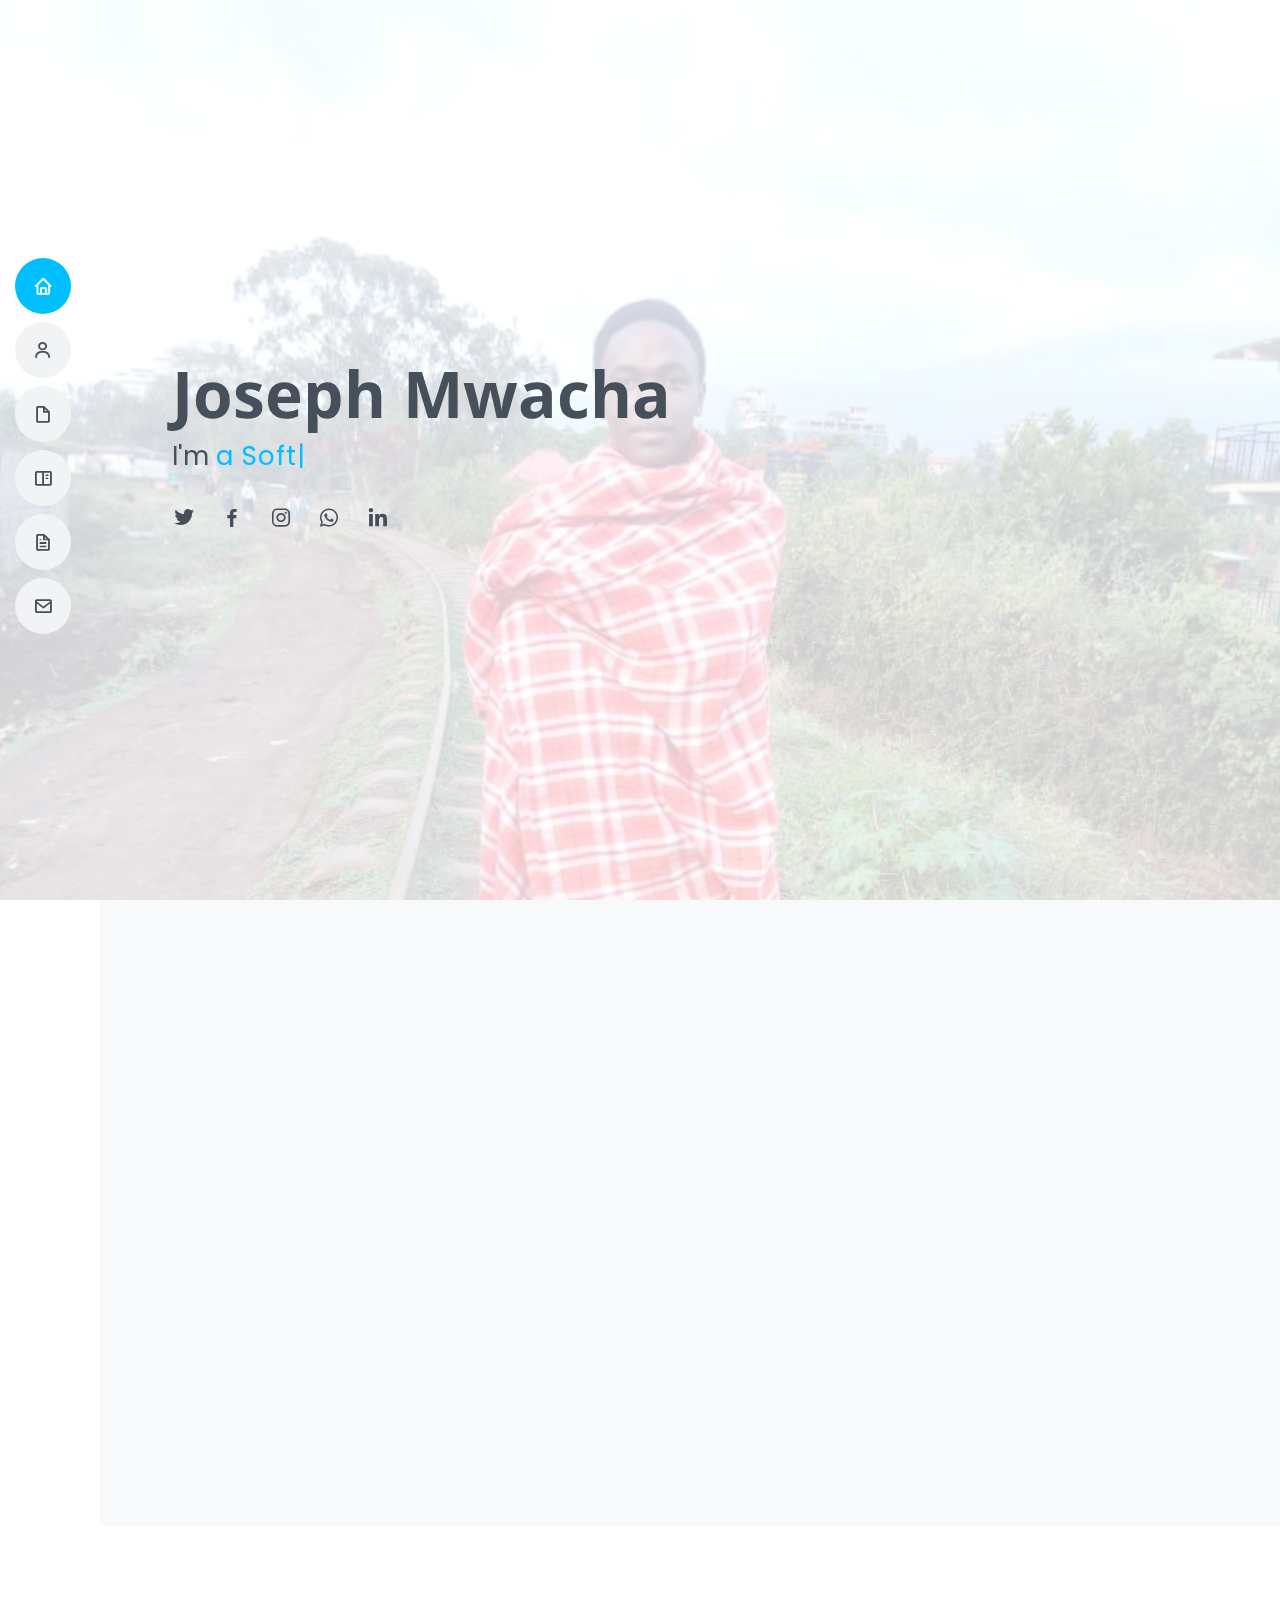
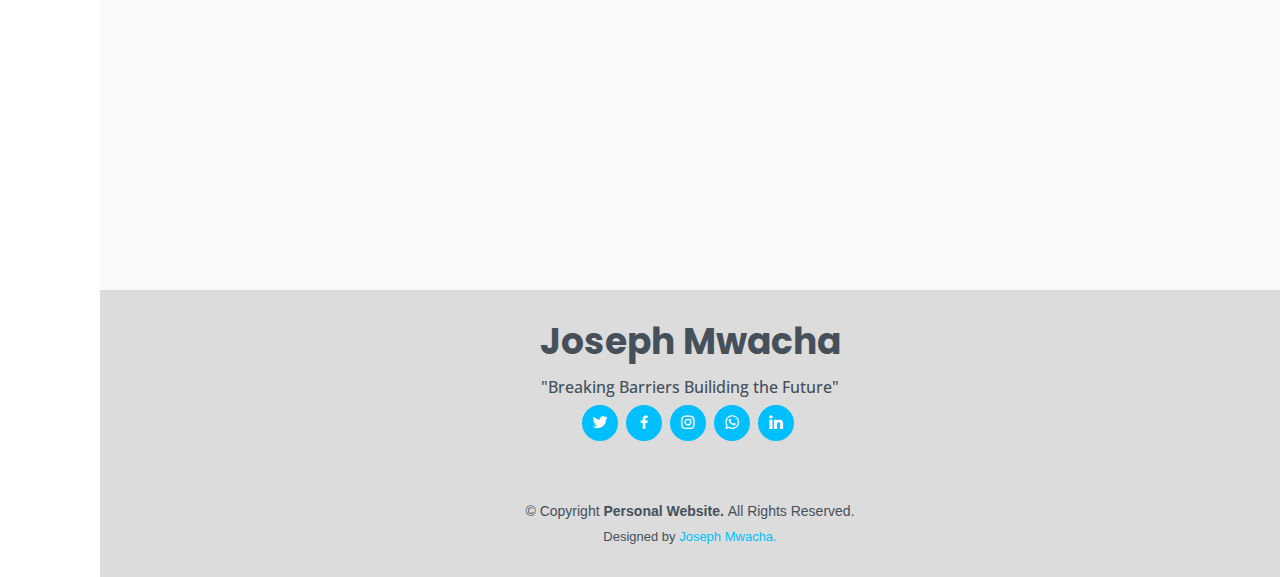
<file: index.html>
<!DOCTYPE html>
<html lang="en">

<head>
  <meta charset="utf-8">
  <meta content="width=device-width, initial-scale=1.0" name="viewport">

  <title>Homepage</title>
  <meta content="" name="description">
  <meta content="" name="keywords">

  <!-- Begin Favicons -->
  <link href="assets/img/bob.png" rel="icon">

   <!-- End Favicons -->

  <!-- Google Fonts -->
  <link href="https://fonts.googleapis.com/css?family=Open+Sans:300,300i,400,400i,600,600i,700,700i|Raleway:300,300i,400,400i,500,500i,600,600i,700,700i|Poppins:300,300i,400,400i,500,500i,600,600i,700,700i" rel="stylesheet">

  <!--Begin Vendor CSS Files -->
  <link href="assets/vendor/aos/aos.css" rel="stylesheet">
  <link href="assets/vendor/bootstrap/css/bootstrap.min.css" rel="stylesheet">
  <link href="assets/vendor/bootstrap-icons/bootstrap-icons.css" rel="stylesheet">
  <link href="assets/vendor/boxicons/css/boxicons.min.css" rel="stylesheet">
  <link href="assets/vendor/glightbox/css/glightbox.min.css" rel="stylesheet">
  <link href="assets/vendor/swiper/swiper-bundle.min.css" rel="stylesheet">
  <!--End Vendor CSS Files -->

  <!-- Linking the Main CSS File -->
  <link href="assets/css/style.css" rel="stylesheet">
  <!-- Linking the Main CSS File -->

</head>

<body>

  <!-- ======= Social navigation links ======= -->
  <i class="bi bi-list mobile-nav-toggle d-xl-none"></i>

  <!-- =======Begin Header ======= -->
  <header id="header" class="d-flex flex-column justify-content-center">

    <nav id="navbar" class="navbar nav-menu">
      <ul>
        <li><a href="#hero" class="nav-link scrollto active"><i class="bx bx-home"></i> <span>Home</span></a></li>
        <li><a href="#about" class="nav-link scrollto"><i class="bx bx-user"></i> <span>About</span></a></li>
        <li><a href="#resume" class="nav-link scrollto"><i class="bx bx-file-blank"></i> <span>Resume</span></a></li>
        <li><a href="#portfolio" class="nav-link scrollto"><i class="bx bx-book-content"></i> <span>Gallery</span></a></li>
        <li><a href="#publications" class="nav-link scrollto"><i class="bx bx-file"></i> <span>Publications</span></a></li>
        <li><a href="#contact" class="nav-link scrollto"><i class="bx bx-envelope"></i> <span>Contact</span></a></li>
      </ul>
    </nav>
    <!-- Navigation menu -->

  </header>
  <!-- End Header -->

  <!-- =======Begin Hero Section ======= -->
  <section id="hero" class="d-flex flex-column justify-content-center">
    <div class="container" data-aos="zoom-in" data-aos-delay="100">
      <h1>Joseph Mwacha</h1>
      <p>I'm <span class="typed" data-typed-items="a Software Developer, Monitoring and Evaluation (M&E) Officer, Data Analyst, Digital Transformation Specialist"></span></p>
      <div class="social-links">
        <a href="https://twitter.com/jmwacha0076" class="twitter"><i class="bx bxl-twitter"></i></a>
        <a href="https://www.facebook.com/profile.php?id=100008581265698" class="facebook"><i class="bx bxl-facebook"></i></a>
        <a href="https://www.instagram.com/jmwacha0076/" class="instagram"><i class="bx bxl-instagram"></i></a>
        <a href="https://api.whatsapp.com/send?phone=255689345140&text=Hello%20there%20" target="_blank" class="whatsapp"><i class="bx bxl-whatsapp"></i></a>
        <a href="https://www.linkedin.com/in/joseph-mwacha-173684227/" class="linkedin"><i class="bx bxl-linkedin"></i></a>
      </div>
    </div>
  </section>
 <!-- =======End Hero Section ======= -->

  <main id="main">

 <!-- ======= Begin About Section ======= -->
<section id="about" class="about py-5 bg-light">
  <div class="container" data-aos="fade-up">

    <div class="section-title text-center mb-4">
      <h2>About Me</h2>
      <p class="text-muted">Discover who I am and what drives my passion for technology and innovation.</p>
    </div>

    <div class="row align-items-center">
      <div class="col-lg-4 text-center">
        <img src="assets/img/me2.jpeg" class="img-fluid rounded-circle shadow-sm" alt="Profile Image">
      </div>

      <div class="col-lg-8 pt-4 pt-lg-0">
        <h3 class="text-dark mb-4">Personal Information</h3>
        <div class="row">
          <div class="col-lg-6">
            <ul class="list-unstyled">
              <li class="mb-2">
                <i class="bi bi-chevron-right text-primary"></i> 
                <strong>Nationality:</strong> Tanzanian
              </li>
              <li class="mb-2">
                <i class="bi bi-chevron-right text-primary"></i> 
                <strong>Phone:</strong> +255 656 345 149
              </li>
              <li class="mb-2">
                <i class="bi bi-chevron-right text-primary"></i> 
                <strong>Address:</strong> Dar-es-Salaam, Tanzania
              </li>
            </ul>
          </div>
          <div class="col-lg-6">
            <ul class="list-unstyled">
              <li class="mb-2">
                <i class="bi bi-chevron-right text-primary"></i> 
                <strong>Degree:</strong> Bachelor's Degree in Science
              </li>
              <li class="mb-2">
                <i class="bi bi-chevron-right text-primary"></i> 
                <strong>Email:</strong> jmwacha0076@gmail.com
              </li>
              <li class="mb-2">
                <i class="bi bi-chevron-right text-primary"></i> 
                <strong>Marital Status:</strong> Single
              </li>
            </ul>
          </div>
        </div>
        <p class="mt-3">
          Welcome to the world driven by boundless innovation and seamless connectivity! Embracing the transformative power of ICT as it reshapes industries, societies, and human potential. 
          The future is now—embrace the dawn of technology, virtual reality immersion, and augmented intelligence for a truly interconnected tomorrow. 
          Together, let's redefine what's possible and navigate a future where technology empowers, unites, and paves the way for a brighter, more inclusive world.
        </p>
      </div>
    </div>

  </div>
</section>

 <!-- ======= End About Section ======= -->

 <!-- ======= Begin Awards Section ======= -->
    <section id="facts" class="facts">
      <div class="container" data-aos="fade-up">

        <div class="section-title">
          <h2>Awards & Certificates</h2>
          <p>
            Proudly showcasing a journey of excellence-honored in the Institute of Accountancy Arusha Innovative Challenge 2020,
            top 10 in the Hub of Wisdom Wise Readers 2021, a recognized leader, and the third group runner in Tanzania Students Coding Hackathon 2023.
            Uplifting communities through marathons, and excelling in finance at UDSM - DUFA Finance Competition 2023. Join me as we innovate and inspire for a brighter future!
          </p>
        </div>

        <div class="row">

          <div class="col-lg-3 col-md-6">
            <div class="count-box">
              <i class="bi bi-laptop"></i>
              <span data-purecounter-start="01" data-purecounter-end="20" data-purecounter-duration="2" class="purecounter"></span>
              <p>Institute of Accountacy Arusha Innovative Challenge 2020</p>
            </div>
          </div>

          <div class="col-lg-3 col-md-6 mt-5 mt-md-0">
            <div class="count-box">
              <i class="bi bi-book"></i>
              <span data-purecounter-start="00" data-purecounter-end="10" data-purecounter-duration="1" class="purecounter"></span>
              <p>Hub of Wisdom Wise Readers 2021</p>
            </div>
          </div>

          <div class="col-lg-3 col-md-6 mt-5 mt-lg-0">
            <div class="count-box">
              <i class="bi bi-award"></i>
              <span data-purecounter-start="01" data-purecounter-end="07" data-purecounter-duration="8" class="purecounter"></span>
              <p>Community Marathon Participation</p>
            </div>
          </div>

          <div class="col-lg-3 col-md-6 mt-5 mt-lg-0">
            <div class="count-box">
              <i class="bi bi-geo"></i>
              <span data-purecounter-start="0" data-purecounter-end="01" data-purecounter-duration="8" class="purecounter"></span>
              <p>Certified Mapping Scientist, Remote Sensing (ASPRS)</p>
            </div>
          </div>

          <div class="col-lg-3 col-md-6 mt-5 mt-lg-0">
            <div class="count-box">
              <i class="bi bi-person-check"></i>
              <span data-purecounter-start="0" data-purecounter-end="01" data-purecounter-duration="8" class="purecounter"></span>
              <p>Appreciation for Exemplary Good Leadership</p>
            </div>
          </div>

          <div class="col-lg-3 col-md-6 mt-5 mt-lg-0">
            <div class="count-box">
              <i class="bi bi-binoculars"></i>
              <span data-purecounter-start="0" data-purecounter-end="02" data-purecounter-duration="8" class="purecounter"></span>
              <p>UDSM Research and Innovation Week 2023</p>
            </div>
          </div>

          <div class="col-lg-3 col-md-6 mt-5 mt-lg-0">
            <div class="count-box">
              <i class="bi bi-code"></i>
              <span data-purecounter-start="0" data-purecounter-end="03" data-purecounter-duration="8" class="purecounter"></span>
              <p>Tanzania Students Coding Hackathon 2023</p>
            </div>
          </div>

          <div class="col-lg-3 col-md-6 mt-5 mt-lg-0">
            <div class="count-box">
              <i class="bi bi-cash coin"></i>
              <span data-purecounter-start="0" data-purecounter-end="02" data-purecounter-duration="8" class="purecounter"></span>
              <p>UDSM - DUFA Finance Competition 2023</p>
            </div>
          </div>

        </div>

      </div>
    </section>
  <!-- ======= Begin Awards Section ======= -->

  <!-- ======= Begin Skills Section ======= -->
    <section id="skills" class="skills section-bg">
      <div class="container" data-aos="fade-up">

        <div class="section-title">
          <h2>Skills & Knowledge</h2>
          <p>These 21st-century skills are more important to everyone now than ever before. They not only provide a framework for successful
             learning in life, but to ensure that the society can thrive in a world where change is constant and learning never stops.
             They are also tremendously important for our self-development and well being.</p>
        </div>

        <div class="row skills-content">

          <div class="col-lg-6">

            <div class="progress">
              <span class="skill">Agile Software Design and Development<i class="val">80%</i></span>
              <div class="progress-bar-wrap">
                <div class="progress-bar" role="progressbar" aria-valuenow="80" aria-valuemin="0" aria-valuemax="100"></div>
              </div>
            </div>

            <div class="progress">
              <span class="skill">Data Monitoring and Visualization<i class="val">75%</i></span>
              <div class="progress-bar-wrap">
                <div class="progress-bar" role="progressbar" aria-valuenow="75" aria-valuemin="0" aria-valuemax="100"></div>
              </div>
            </div>

            <div class="progress">
              <span class="skill">Problem Solving and Creativity<i class="val">73%</i></span>
              <div class="progress-bar-wrap">
                <div class="progress-bar" role="progressbar" aria-valuenow="73" aria-valuemin="0" aria-valuemax="100"></div>
              </div>
            </div>

          </div>

          <div class="col-lg-6">

            <div class="progress">
              <span class="skill">Project Management<i class="val">72%</i></span>
              <div class="progress-bar-wrap">
                <div class="progress-bar" role="progressbar" aria-valuenow="72" aria-valuemin="0" aria-valuemax="100"></div>
              </div>
            </div>

            <div class="progress">
              <span class="skill">Leadership and Initiative <i class="val">76%</i></span>
              <div class="progress-bar-wrap">
                <div class="progress-bar" role="progressbar" aria-valuenow="76" aria-valuemin="0" aria-valuemax="100"></div>
              </div>
            </div>

            <div class="progress">
              <span class="skill">Research and Development<i class="val">70%</i></span>
              <div class="progress-bar-wrap">
                <div class="progress-bar" role="progressbar" aria-valuenow="70" aria-valuemin="0" aria-valuemax="100"></div>
              </div>
            </div>

          </div>

        </div>

      </div>
    </section>
 <!-- End Skills Section -->

 <!-- =======Begin  Resume Section ======= -->
    <section id="resume" class="resume">
      <div class="container" data-aos="fade-up">

        <div class="section-title">
          <h2>Summary of Resume</h2>
        </div>

        <div class="row">
          <div class="col-12">
            <h3 class="resume-title">Laerdal Global Health - Tanzania Office</h3>
            <div class="resume-item bg-light p-3 border rounded shadow-sm">
              <h4 class="text-dark">Software Support and Customer Experience Specialist</h4>
              <h5>January 2025 - Present</h5>
              <p><em>Dar-es-Salaam, Tanzania</em></p>
              <p>
                <strong>About Laerdal Global Health:</strong> Laerdal Global Health (LGH) is a not-for-profit organization committed to saving the lives of mothers 
                and newborns in low-income countries. By collaborating with global health and professional organizations, LGH designs and delivers impactful, 
                low-cost training solutions that address critical healthcare challenges.
              </p>
              <p>
                <strong>My Role:</strong> As a Software Support and Customer Experience Specialist, I play a key role in supporting the 
                implementation of LGH's impactful projects, such as the SBBC project and other initiatives across Tanzania, Kenya, Rwanda, Ethiopia, Nigeria, 
                India, Pakistan, and beyond. My responsibilities involve ensuring the seamless operation of software tools, providing technical support, and 
                enhancing user experiences to maximize the effectiveness and accessibility of LGH's innovative training solutions. Through this work, I contribute 
                to the organization's global mission of improving maternal and newborn health outcomes.
              </p>
              <p>
                <a href="https://laerdalglobalhealth.com/" target="_blank" class="btn btn-secondary btn-sm">
                  Learn more about Laerdal Global Health
                </a>
              </p>
            </div>
          </div>
        </div>

        <div class="row">
          <div class="col-12">
            <h3 class="resume-title">Marie Stopes Tanzania - Tanzania Office</h3>
            <div class="resume-item bg-light p-3 border rounded shadow-sm">
              <h4 class="text-dark">Data Monitoring & Evaluation Officer | Digital Tools Support</h4>
              <h5>September 2024 - January 2025</h5>
              <p><em>Dar-es-Salaam, Tanzania</em></p>
              <p>
                <strong>About Marie Stopes Tanzania (MST):</strong> MST is a leading organization committed to improving access to comprehensive reproductive health 
                and family planning services across Tanzania. By empowering individuals and communities with information, resources, and services, MST 
                enables informed choices about sexual and reproductive health.
              </p>
              <p>
                <strong>My Role:</strong> As a Data Monitoring & Evaluation Officer with a focus on Digital Tools Support, my role emphasized evidence-based practices and 
                data-driven decision-making. I managed Health Management Information Systems (HMIS) and Monitoring & Evaluation (M&E) frameworks to ensure 
                high-quality and efficient service delivery. This included contributing to the organization's mission of improving health outcomes nationwide.
              </p>
              <p>
                <strong>Key Initiatives:</strong> Through initiatives like <em>“Click+”</em> and <em>“PinPoint”</em>, MST optimized its ability to track, evaluate, and improve health services, 
                enhancing the organization’s impact on underserved and vulnerable communities.
              </p>
              <p>
                <a href="https://www.mariestopes.or.tz/" target="_blank" class="btn btn-secondary btn-sm">
                  Learn more about Marie Stopes - Tanzania Office
                </a>
              </p>
            </div>
          </div>
        </div>

        <div class="row">
          <div class="col-12">
            <h3 class="resume-title">University of California San Francisco - Global Programs Tanzania</h3>
            <div class="resume-item bg-light p-3 border rounded shadow-sm">
              <h4 class="text-dark">Health Information System Software Developer & Data Visualization Analyst</h4>
              <h5>August 2023 - July 2024</h5>
              <p><em>Dar-es-Salaam, Tanzania</em></p>
              <p>
                <strong>About UCSF Global Programs Tanzania:</strong> The UCSF Global Programs (GP) office in Tanzania enhances HIV/TB strategic information systems and fosters 
                local capacity to support evidence-based decision-making. This work is achieved in collaboration with partners such as the CDC and the Ministry of Health.
              </p>
              <p>
                <strong>My Role:</strong> As a Health Information System Software Developer & Data Visualization Analyst, I contributed to the development and maintenance of 
                key health systems, such as:
              </p>
              <ul>
                <li><strong>Lab Visual System:</strong> Empowered PCR laboratories to analyze sample data and improve reporting to the Ministry of Health and other stakeholders.</li>
                <li><strong>Power BI Dashboards:</strong> Designed dashboards for projects like DREAMS and Weekly Performance Tracking (WPT), enabling actionable insights 
                into health indicators for data-driven decisions.</li>
                <li><strong>Digital Tanzania CQI System:</strong> Maintained and enhanced CQI tool to support the tracking and monitoring of health indicators.</li>
              </ul>
              <p>
                Additionally, I provided user training and ongoing support, building local expertise and ensuring the sustainability and effectiveness of these health 
                information systems.
              </p>
              <p>
                <a href="http://ucglobalprograms.org/tanzania" target="_blank" class="btn btn-secondary btn-sm">
                  Learn more about UCSF - Global Programs
                </a>
              </p>
            </div>
          </div>
        </div>

        <div class="row">
          <div class="col-12">
            <h3 class="resume-title">DHIS2 Interactive Data Visualization - Final Year Project</h3>
            <div class="resume-item bg-light p-3 border rounded shadow-sm">
              <h4 class="text-dark">Health Management Information System Software Developer</h4>
              <h5>November 2022 - July 2023</h5>
              <p><em>Health Information System Program (HISP) Tanzania, Mikocheni Dar-es-Salaam</em></p>
              <p>
                As a final-year student passionate about leveraging technology to enhance public health initiatives, I contributed 
                to developing an external interactive data visualization tool for the DHIS2 system. This tool enables users to 
                analyze and visualize data, identify trends, and make well-informed decisions.
              </p>
              <p>
                <a href="https://hisptanzania.org/" target="_blank" class="btn btn-secondary btn-sm">
                  Read more
                </a>
              </p>
            </div>
          </div>
        </div>

        <div class="row">
          <div class="col-12">
            <h3 class="resume-title">UDSM & CRDB FinHub Incubator</h3>
            <div class="resume-item bg-light p-3 border rounded shadow-sm">
              <h4 class="text-dark">Team Member</h4>
              <h5>March 2021 - July 2023</h5>
              <p><em>University of Dar-es-Salaam (UDSM), Tanzania</em></p>
              <p>
                The UDSM & CRDB FinHub Incubator is an innovation hub that fosters skill development and problem-solving in the 
                financial sector. In collaboration with CRDB Bank, the TCMS project identifies talents, offers mentorship, and builds 
                capacity to address fintech challenges for CRDB and other partners.
              </p>
              <p>
                As part of the team, I contributed to developing a working prototype for an innovative idea aimed at reducing customer 
                service time in banks using Electronic Cheques (E-Cheque). This initiative supports the growth and development of the 
                financial sector in Tanzania and beyond.
              </p>
              <p>
                <a href="https://udicti.udsm.ac.tz/tcms" target="_blank" class="btn btn-secondary btn-sm">
                  Read more about FINHUB
                </a>
              </p>
            </div>
          </div>
        </div>

        <div class="row">
          <div class="col-12">
            <h3 class="resume-title">Smart Girls in ICT Program</h3>
            <div class="resume-item bg-light p-3 border rounded shadow-sm">
              <h4 class="text-dark">Trainer and Facilitator</h4>
              <h5>February 2023 - April 2023</h5>
              <p><em>Kijitonyama Dar-es-Salaam, Tanzania</em></p>
              <p>
                As a trainer at Feza Girls Secondary School, I led the "Smart Girls in ICT" program initiated by the 
                International Telecommunication Union (ITU). This initiative aims to encourage young girls and women to participate 
                in the information and communication technology (ICT) industry.
              </p>
              <p>
                Through this program, I provided training, mentorship, and networking opportunities to bridge the gender gap in the ICT 
                sector. The focus was on equipping students with Human-Centered Design skills and inspiring them to pursue careers in ICT.
              </p>
              <p>
                <a href="https://www.itu.int/en/ITU-D/Digital-Inclusion/Women-and-Girls/Girls-in-ICT-Portal/Pages/GirlsInICTDay/2021/GICT-2021.aspx" target="_blank" class="btn btn-secondary btn-sm">
                  Read more
                </a>
              </p>
            </div>
          </div>
        </div>

        <div class="row">
          <div class="col-12">
            <h3 class="resume-title">Airtel and DTBI Fursa Lab</h3>
            <div class="resume-item bg-light p-3 border rounded shadow-sm">
              <h4 class="text-dark">Assistant Laboratory Technician</h4>
              <h5>November 2020 - February 2023</h5>
              <p><em>Dar-es-Salaam, Tanzania</em></p>
              <p>
                Played an active role in organizing, facilitating, and training students, as well as primary and secondary school teachers, 
                through initiatives like Africa Code Week (ACW) and the Africa Code Challenge (ACC).
              </p>
              <p>
                Trainer for the Technovation Girl Program 2022, empowering young women in technology.<br>
                Conducted training sessions on the basics of computer applications, idea creation, robotics, and Technovation.  
              </p>
              <p>
                <a href="https://africacodeweek.org/" target="_blank" class="btn btn-secondary btn-sm mb-2">Read More about ACW & ACC</a>
                <a href="https://technovationchallenge.org/" target="_blank" class="btn btn-secondary btn-sm mb-2">Read More about Technovation Girls</a>
                <a href="https://fursalab.teknohama.or.tz/" target="_blank" class="btn btn-secondary btn-sm">Read More about Fursa Lab</a>
              </p>
            </div>
          </div>
        </div>

        <div class="row">
          <div class="col-12">
            <h3 class="resume-title">Career Insight Tanzania</h3>
            <div class="resume-item bg-light p-3 border rounded shadow-sm">
              <h4 class="text-dark">Team Member</h4>
              <h5>November 2020 - February 2023</h5>
              <p><em>Dar-es-Salaam, Tanzania</em></p>
              <p>
                Career Insight Tanzania is a registered non-governmental organization (NGO) dedicated to equipping young people in Tanzania 
                with the resources and knowledge needed to make informed career decisions. 
              </p>
              <p>
              Provided students with resources to explore various career paths and gain insights into the job market.<br>
              Delivered career counseling services and organized events and workshops to help students connect with industry professionals.  
              </p>
              <p>
                Focused on empowering young minds with tools and opportunities to navigate their future successfully.
              </p>
            </div>
          </div>
        </div>
        
    </section>

 <!-- End Resume Section -->

 <!-- =======Begin Portfolio Section ======= -->
        <section id="portfolio" class="portfolio section-bg">
          <div class="container" data-aos="fade-up">

            <div class="section-title">
              <a href="events.html"><h2>Media Gallery</h2></a>
              <p>Technology, Awards, Sports, Academics and Work<br><a href="events.html">Click here to view more </a></p>
            </div>

            <div class="row portfolio-container" data-aos="fade-up" data-aos-delay="200">

              <div class="col-lg-4 col-md-6 portfolio-item filter-app">
                <div class="portfolio-wrap">
                  <img src="assets/img/dufa.jpeg" class="img-fluid" alt="Africa Code Week">
                  <div class="portfolio-info">
                    <h4>DUFA Finance Competition 2023 - UDSM Main Campus</h4>
                    <p>July 2023</p>
                    <div class="portfolio-links">
                      <a href="events.html" class="portfolio-details-lightbox" data-glightbox="type: external" title="Portfolio Details"><i class="bx bx-link"></i></a>
                    </div>
                  </div>
                </div>
              </div>

              <div class="col-lg-4 col-md-6 portfolio-item filter-app">
                <div class="portfolio-wrap">
                  <img src="assets/img/Y4CHackathon.jpeg" class="img-fluid" alt="UDSM Marathon 2021" height="2400" width="600">
                  <div class="portfolio-info">
                    <h4>Tanzania Students Coding Hackathon 2023 - UDSM CoICT</h4>
                    <p>April 2023</p>
                    <div class="portfolio-links">
                      <a href="events.html" class="portfolio-details-lightbox" data-glightbox="type: external" title="Portfolio Details"><i class="bx bx-link"></i></a>
                    </div>
                  </div>
                </div>
              </div>

              <div class="col-lg-4 col-md-6 portfolio-item filter-app">
                <div class="portfolio-wrap">
                  <img src="assets/img/ResearchWeek.jpeg" class="img-fluid" alt="Career Insight Tanzania">
                  <div class="portfolio-info">
                    <h4>UDSM Research and Innovation Week 2023 - UDSM CoICT </h4>
                    <p>April 2023</p>
                    <div class="portfolio-links">
                      <a href="events.html" class="portfolio-details-lightbox" data-glightbox="type: external" title="Portfolio Details"><i class="bx bx-link"></i></a>
                    </div>
                  </div>
                </div>
              </div>
            </div>

          </div>
        </section>
 <!-- End Portfolio Section -->

 <!-- ======= Begin Publication Section ======= -->
 <section id="publications" class="services">
  <div class="container" data-aos="fade-up">

    <div class="section-title">
      <h2>Publications</h2>
      <p>A sample list of published literary works including Research, Essay Competitions and Social Media Influence.</p>
    </div>

    <div class="row">

      <div class="col-lg-3 col-md-6 d-flex align-items-stretch" data-aos="zoom-in" data-aos-delay="100">
        <div class="icon-box iconbox-blue">
          <div class="icon">
            <svg width="100" height="100" viewBox="0 0 600 600" xmlns="http://www.w3.org/2000/svg">
              <path stroke="none" stroke-width="0" fill="#f5f5f5" d="M300,521.0016835830174C376.1290562159157,517.8887921683347,466.0731472004068,529.7835943286574,510.70327084640275,468.03025145048787C554.3714126377745,407.6079735673963,508.03601936045806,328.9844924480964,491.2728898941984,256.3432110539036C474.5976632858925,184.082847569629,479.9380746630129,96.60480741107993,416.23090153303,58.64404602377083C348.86323505073057,18.502131276798302,261.93793281208167,40.57373210992963,193.5410806939664,78.93577620505333C130.42746243093433,114.334589627462,98.30271207620316,179.96522072025542,76.75703585869454,249.04625023123273C51.97151888228291,328.5150500222984,13.704378332031375,421.85034740162234,66.52175969318436,486.19268352777647C119.04800174914682,550.1803526380478,217.28368757567262,524.383925680826,300,521.0016835830174"></path>
            </svg>
            <i class="bx bx-file"></i>
          </div>
          <h4><a href="">Research Study<br>2022</a></h4>
          <p>The Influence of Social Media in Business Growth and Marketing, a case study from three districts<br>
          <a href="research.html">Read Article </a></p>
        </div>
      </div>

      <div class="col-lg-3 col-md-6 d-flex align-items-stretch mt-4 mt-md-0" data-aos="zoom-in" data-aos-delay="200">
        <div class="icon-box iconbox-orange ">
          <div class="icon">
            <svg width="100" height="100" viewBox="0 0 600 600" xmlns="http://www.w3.org/2000/svg">
              <path stroke="none" stroke-width="0" fill="#f5f5f5" d="M300,582.0697525312426C382.5290701553225,586.8405444964366,449.9789794690241,525.3245884688669,502.5850820975895,461.55621195738473C556.606425686781,396.0723002908107,615.8543463187945,314.28637112970534,586.6730223649479,234.56875336149918C558.9533121215079,158.8439757836574,454.9685369536778,164.00468322053177,381.49747125262974,130.76875717737553C312.15926192815925,99.40240125094834,248.97055460311594,18.661163978235184,179.8680185752513,50.54337015887873C110.5421016452524,82.52863877960104,119.82277516462835,180.83849132639028,109.12597500060166,256.43424936330496C100.08760227029461,320.3096726198365,92.17705696193138,384.0621239912766,124.79988738764834,439.7174275375508C164.83382741302287,508.01625554203684,220.96474134820875,577.5009287672846,300,582.0697525312426"></path>
            </svg>
            <i class="bx bx-file"></i>
          </div>
          <h4><a href="">Jamii Forum Article 2022 </a></h4>
          <p>The Effects of Business Regulations to Economic Growth of the Country <br>
            <a href="https://drive.google.com/file/d/1BRlMrspNKVtgz9L95AKildSaIpdz9_x9/view?usp=share_link">Read Article </a>
          </p>
        </div>
      </div>

      <div class="col-lg-3 col-md-6 d-flex align-items-stretch mt-4 mt-lg-0" data-aos="zoom-in" data-aos-delay="300">
        <div class="icon-box iconbox-pink">
          <div class="icon">
            <svg width="100" height="100" viewBox="0 0 600 600" xmlns="http://www.w3.org/2000/svg">
              <path stroke="none" stroke-width="0" fill="#f5f5f5" d="M300,541.5067337569781C382.14930387511276,545.0595476570109,479.8736841581634,548.3450877840088,526.4010558755058,480.5488172755941C571.5218469581645,414.80211281144784,517.5187510058486,332.0715597781072,496.52539010469104,255.14436215662573C477.37192572678356,184.95920475031193,473.57363656557914,105.61284051026155,413.0603344069578,65.22779650032875C343.27470386102294,18.654635553484475,251.2091493199835,5.337323636656869,175.0934190732945,40.62881213300186C97.87086631185822,76.43348514350839,51.98124368387456,156.15599469081315,36.44837278890362,239.84606092416172C21.716077023791087,319.22268207091537,43.775223500013084,401.1760424656574,96.891909868211,461.97329694683043C147.22146801428983,519.5804099606455,223.5754009179313,538.201503339737,300,541.5067337569781"></path>
            </svg>
            <i class="bx bx-file"></i>
          </div>
          <h4><a href="">Jamii Forum Article 2022 </a></h4>
          <p>Maendeleo Katika Taifa la Tanzania kwa karne ya 21. Nini kinapaswa kufanyika <br>
            <a href="https://drive.google.com/file/d/12FfMEwyqgoCOwvb6MbzeJL_vIeCZXokf/view">Read Article </a>
          </p>
        </div>
      </div>

      <div class="col-lg-3 col-md-6 d-flex align-items-stretch mt-4 mt-lg-0" data-aos="zoom-in" data-aos-delay="300">
        <div class="icon-box iconbox-pink">
          <div class="icon">
            <svg width="100" height="100" viewBox="0 0 600 600" xmlns="http://www.w3.org/2000/svg">
              <path stroke="none" stroke-width="0" fill="#f5f5f5" d="M300,541.5067337569781C382.14930387511276,545.0595476570109,479.8736841581634,548.3450877840088,526.4010558755058,480.5488172755941C571.5218469581645,414.80211281144784,517.5187510058486,332.0715597781072,496.52539010469104,255.14436215662573C477.37192572678356,184.95920475031193,473.57363656557914,105.61284051026155,413.0603344069578,65.22779650032875C343.27470386102294,18.654635553484475,251.2091493199835,5.337323636656869,175.0934190732945,40.62881213300186C97.87086631185822,76.43348514350839,51.98124368387456,156.15599469081315,36.44837278890362,239.84606092416172C21.716077023791087,319.22268207091537,43.775223500013084,401.1760424656574,96.891909868211,461.97329694683043C147.22146801428983,519.5804099606455,223.5754009179313,538.201503339737,300,541.5067337569781"></path>
            </svg>
            <i class="bx bx-file"></i>
          </div>
          <h4><a href="">DUFA Challenge 2023</a></h4>
          <p>Analysis of National Foreign Currency Reserves: Trends, Importance, and Solutions<br>
            <a href="https://drive.google.com/file/d/1cDdeol0WsXeTAfPgB6W3dbLbNQhtBzGV/view?usp=drive_link">Read Article </a>
          </p>
        </div>
      </div>


    </div>

  </div>
</section>
 <!-- ======= Begin Publication Section ======= -->

 <!-- ======= Contact Section ======= -->
 <section id="contact" class="contact py-5 bg-light">
  <div class="container" data-aos="fade-up">

    <div class="section-title text-center mb-4">
      <h2>Contact</h2>
      <p class="text-muted">Feel free to reach out for collaborations or just a friendly chat!</p>
    </div>

    <div class="row mt-4">
      <div class="col-lg-4">
        <div class="info bg-white shadow-sm p-4 rounded">
          <div class="address mb-3">
            <i class="bi bi-geo-alt text-primary fs-4"></i>
            <h4 class="mt-2">Location:</h4>
            <p>Dar-es-Salaam, Tanzania</p>
          </div>

          <div class="email mb-3">
            <i class="bi bi-envelope text-primary fs-4"></i>
            <h4 class="mt-2">Email:</h4>
            <p>jmwacha0076@gmail.com</p>
          </div>

          <div class="phone">
            <i class="bi bi-phone text-primary fs-4"></i>
            <h4 class="mt-2">Call:</h4>
            <p>+255 656 345 149 / +255 689 345 140</p>
          </div>
        </div>
      </div>

      <!-- Contact Form -->
      <div class="col-lg-8 mt-5 mt-lg-0">
        <form action="https://formspree.io/f/moqbapbw" method="post" role="form" class="bg-white shadow-sm p-4 rounded">
          <div class="row">
            <div class="col-md-6 form-group mb-3">
              <input type="text" name="name" class="form-control" id="name" placeholder="Name" required>
            </div>
            <div class="col-md-6 form-group mb-3">
              <input type="email" class="form-control" name="email" id="email" placeholder="Email" required>
            </div>
          </div>
          <div class="form-group mb-3">
            <input type="text" class="form-control" name="subject" id="subject" placeholder="Subject" required>
          </div>
          <div class="form-group mb-3">
            <textarea class="form-control" name="message" rows="5" placeholder="Write your message here" required></textarea>
          </div>
          <div class="text-center">
            <button type="submit" class="btn btn-secondary">Send Message</button>
          </div>
        </form>
      </div>
    </div>

  </div>
</section>

<!-- End Contact Section -->

<!-- ======= Begin Footer ======= -->
  <footer id="footer">
    <div class="container">
      <h3>Joseph Mwacha</h3>
      <h6>"Breaking Barriers Builiding the Future"</h6>
      <div class="social-links">
        <a href="https://twitter.com/jmwacha0076" class="twitter"><i class="bx bxl-twitter"></i></a>
        <a href="https://www.facebook.com/profile.php?id=100008581265698" class="facebook"><i class="bx bxl-facebook"></i></a>
        <a href="https://www.instagram.com/jmwacha0076/" class="instagram"><i class="bx bxl-instagram"></i></a>
        <a href="https://wa.me/+255689345140" class="google-plus"><i class="bx bxl-whatsapp"></i></a>
        <a href="https://www.linkedin.com/in/joseph-mwacha-173684227/" class="linkedin"><i class="bx bxl-linkedin"></i></a>
      </div>
      <div class="copyright">
        &copy; Copyright <strong><span> Personal Website. </span></strong>All Rights Reserved.
      </div>
      <div class="credits">
        Designed by <a href="tel:+255689345140">Joseph Mwacha.</a>
      </div>
    </div>
  </footer>
  <!-- End Footer -->

  <div id="preloader"></div>
  <a href="#" class="back-to-top d-flex align-items-center justify-content-center"><i class="bi bi-arrow-up-short"></i></a>

  <!-- Vendor JS Files -->
  <script src="assets/vendor/purecounter/purecounter.js"></script>
  <script src="assets/vendor/aos/aos.js"></script>
  <script src="assets/vendor/bootstrap/js/bootstrap.bundle.min.js"></script>
  <script src="assets/vendor/glightbox/js/glightbox.min.js"></script>
  <script src="assets/vendor/isotope-layout/isotope.pkgd.min.js"></script>
  <script src="assets/vendor/swiper/swiper-bundle.min.js"></script>
  <script src="assets/vendor/typed.js/typed.min.js"></script>
  <script src="assets/vendor/waypoints/noframework.waypoints.js"></script>
  <script src="assets/vendor/php-email-form/validate.js"></script>

  <!-- Begin Template Main JS File -->
  <script src="assets/js/main.js"></script>
  <!-- End Template Main JS File -->

  </body>
</html>
</file>
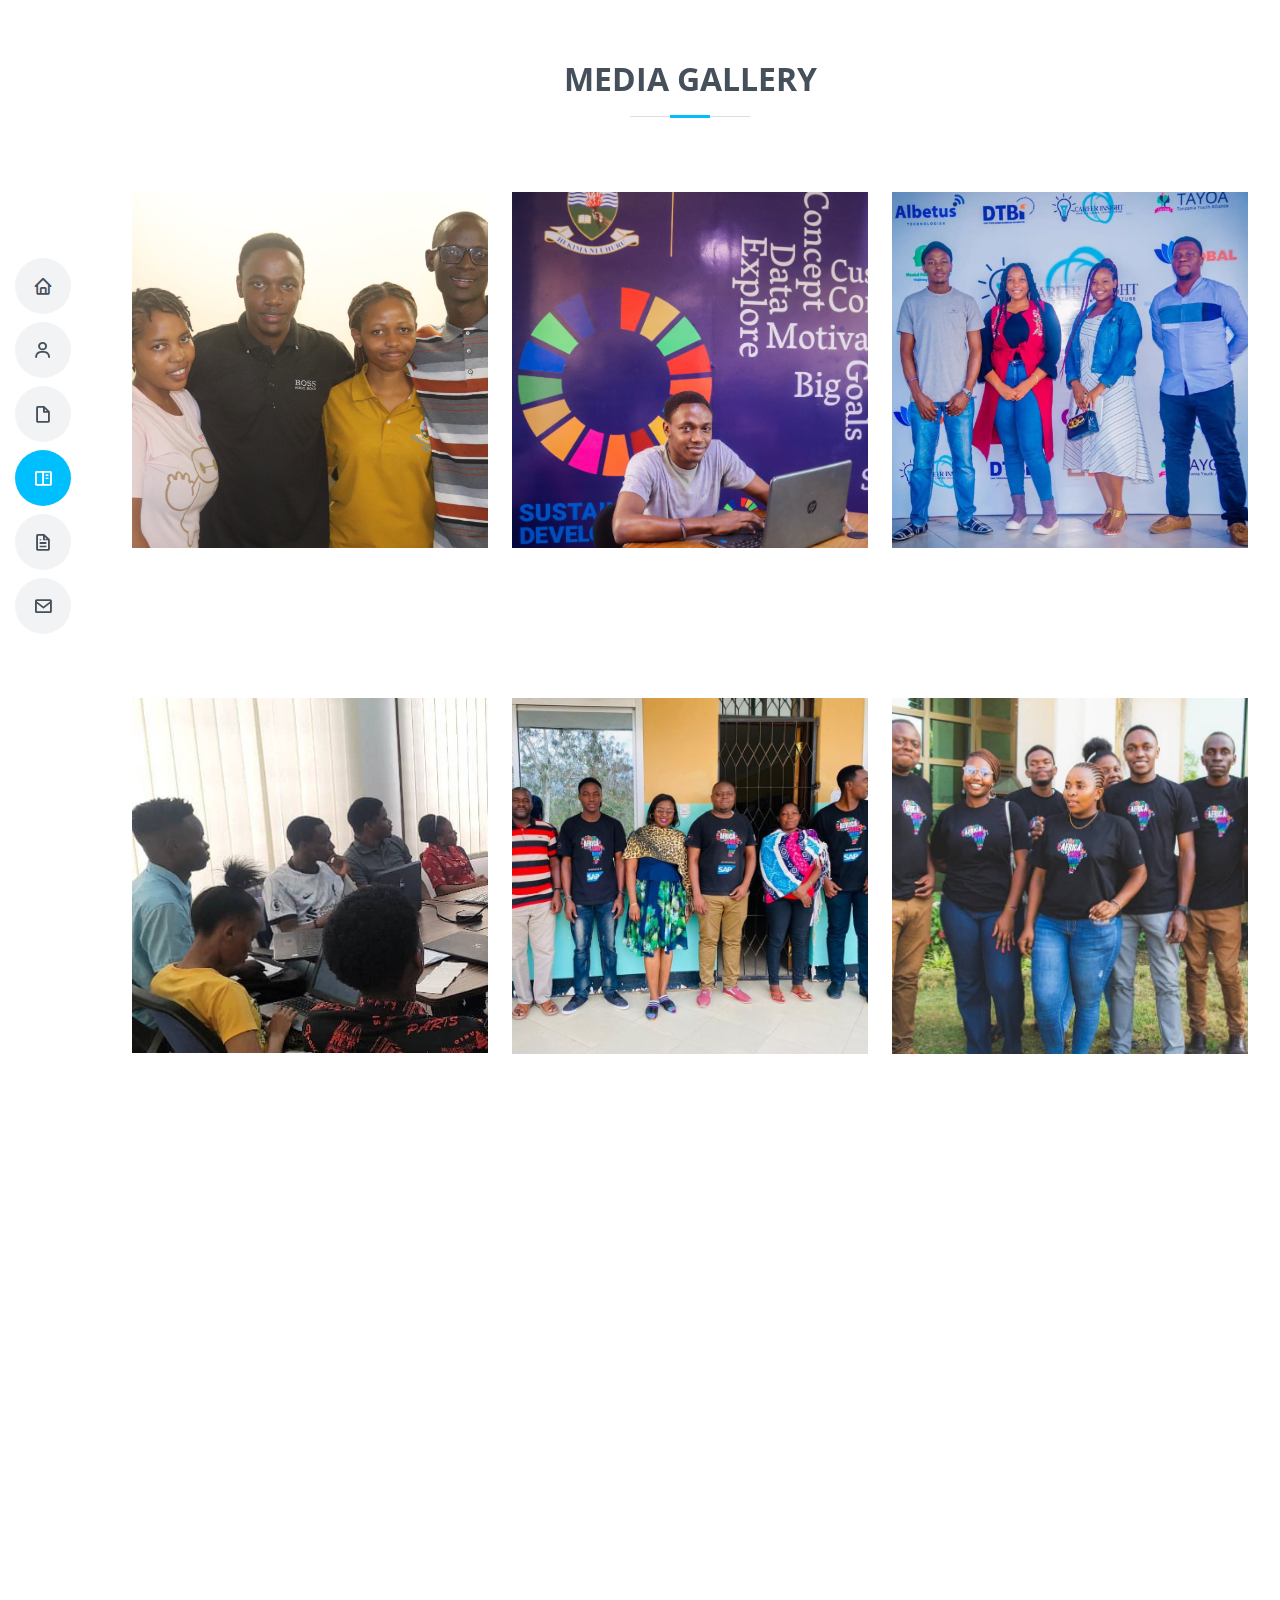
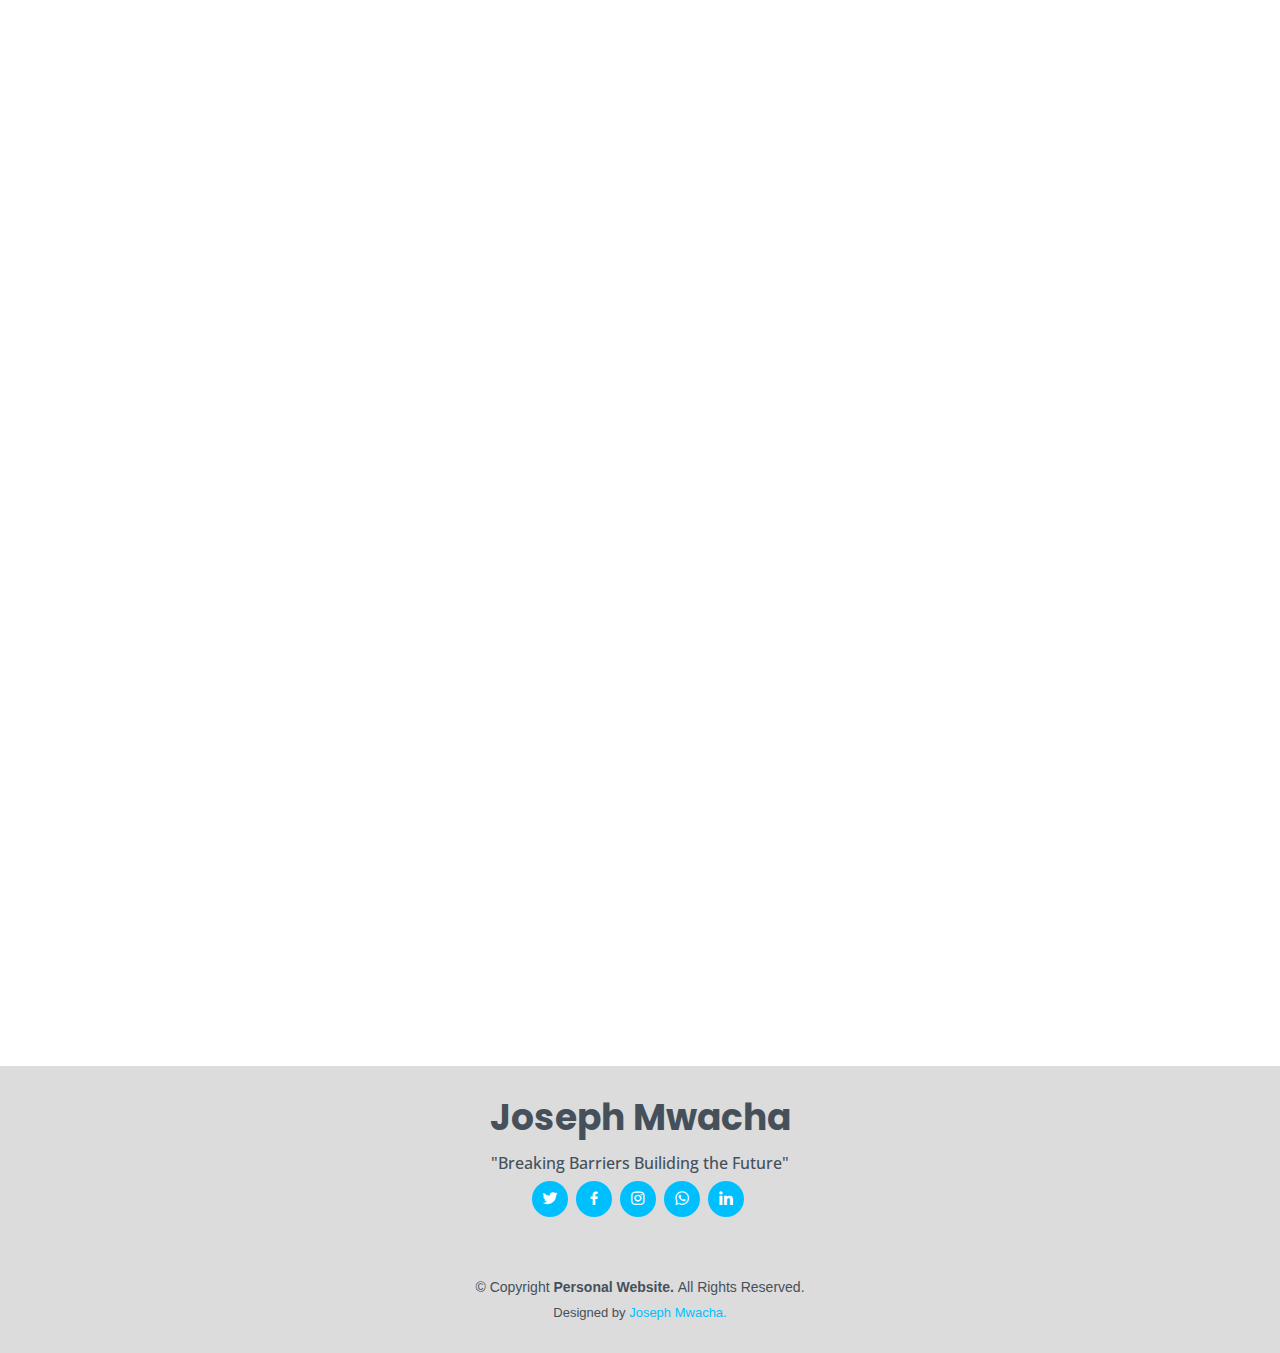
<file: events.html>
<!DOCTYPE html>
<html lang="en">

<head>
  <meta charset="utf-8">
  <meta content="width=device-width, initial-scale=1.0" name="viewport">

  <title>Events</title>
  <meta content="" name="description">
  <meta content="" name="keywords">

  <!-- Begin Favicons -->
  <link href="assets/img/bob.png" rel="icon">
  <link href="assets/img/bob.png">
   <!-- End Favicons -->

  <!-- Google Fonts -->
  <link href="https://fonts.googleapis.com/css?family=Open+Sans:300,300i,400,400i,600,600i,700,700i|Raleway:300,300i,400,400i,500,500i,600,600i,700,700i|Poppins:300,300i,400,400i,500,500i,600,600i,700,700i" rel="stylesheet">

  <!--Begin Vendor CSS Files -->
  <link href="assets/vendor/aos/aos.css" rel="stylesheet">
  <link href="assets/vendor/bootstrap/css/bootstrap.min.css" rel="stylesheet">
  <link href="assets/vendor/bootstrap-icons/bootstrap-icons.css" rel="stylesheet">
  <link href="assets/vendor/boxicons/css/boxicons.min.css" rel="stylesheet">
  <link href="assets/vendor/glightbox/css/glightbox.min.css" rel="stylesheet">
  <link href="assets/vendor/swiper/swiper-bundle.min.css" rel="stylesheet">
  <!--End Vendor CSS Files -->

  <!-- Linking the Main CSS File -->
  <link href="assets/css/style.css" rel="stylesheet">
  <!-- Linking the Main CSS File -->

</head>

<body>

  <!-- =======Begin Header ======= -->
  <header id="header" class="d-flex flex-column justify-content-center">

    <nav id="navbar" class="navbar nav-menu">
      <ul>
        <li><a href="index.html" class="nav-link scrollto"><i class="bx bx-home"></i> <span>Home</span></a></li>
        <li><a href="index.html" class="nav-link scrollto"><i class="bx bx-user"></i> <span>About</span></a></li>
        <li><a href="index.html" class="nav-link scrollto"><i class="bx bx-file-blank"></i> <span>Resume</span></a></li>
        <li><a href="index.html" class="nav-link scrollto active"><i class="bx bx-book-content"></i> <span>Gallery</span></a></li>
        <li><a href="index.html" class="nav-link scrollto"><i class="bx bx-file"></i> <span>Publications</span></a></li>
        <li><a href="index.html" class="nav-link scrollto"><i class="bx bx-envelope"></i> <span>Contact</span></a></li>
      </ul>
    </nav> 
    <!-- Navigation menu -->

  </header>
  <!-- End Header -->

  
  <main id="main">

  <!-- =======Begin Portfolio Section 1 ======= -->
    <section id="portfolio" class="portfolio section-bg">
      <div class="container" data-aos="fade-up">

        <div class="section-title">
          <a href="events.html"><h2>Media Gallery</h2></a>
          <p><br><a href="events.html"> </a></p>
        </div>

        <div class="row portfolio-container" data-aos="fade-up" data-aos-delay="200">

          <div class="col-lg-4 col-md-6 portfolio-item filter-app">
            <div class="portfolio-wrap">
              <img src="assets/img/events/Y4CHackathon2.png" class="img-fluid" alt="Tanzania Students Hackaton 2023">
              <div class="portfolio-info">
                <h4>Tanzania Students Hackaton 2023<br>Team Tech-Squad </h4>
                <p>April 2023</p>
                <div class="portfolio-links">
                  <!--Comment
                  <a href="" data-gallery="portfolioGallery" class="portfolio-lightbox" title="Africa Code Week at Chalinze"><i class="bx bx-plus"></i></a>
                  <a href="" class="portfolio-details-lightbox" data-glightbox="type: external" title="Portfolio Details"><i class="bx bx-link"></i></a>-->
                </div> 
              </div>
            </div>
          </div>

          <div class="col-lg-4 col-md-6 portfolio-item filter-app">
            <div class="portfolio-wrap">
              <img src="assets/img/events/finhub.jpg" class="img-fluid" alt="UDSM & CRDB FinHub Incubator - UDSM CoICT" height="2400" width="600">
              <div class="portfolio-info">
                <h4>UDSM & CRDB FinHub Incubator - UDSM CoICT</h4>
                <p>2023</p>
                <div class="portfolio-links">
                  <!--Comment
                  <a href="" data-gallery="portfolioGallery" class="portfolio-lightbox" title="Africa Code Week at Chalinze"><i class="bx bx-plus"></i></a>
                  <a href="" class="portfolio-details-lightbox" data-glightbox="type: external" title="Portfolio Details"><i class="bx bx-link"></i></a>-->
                </div>
              </div>
            </div>
          </div>

          <div class="col-lg-4 col-md-6 portfolio-item filter-app">
            <div class="portfolio-wrap">
              <img src="assets/img/events/career.jpg" class="img-fluid" alt="Career Insight Tanzania">
              <div class="portfolio-info">
                <h4>Career Insight Tanzania Team</h4>
                <p>June 2022</p>
                <div class="portfolio-links">
                  <!--Comment
                  <a href="" data-gallery="portfolioGallery" class="portfolio-lightbox" title="Africa Code Week at Chalinze"><i class="bx bx-plus"></i></a>
                  <a href="" class="portfolio-details-lightbox" data-glightbox="type: external" title="Portfolio Details"><i class="bx bx-link"></i></a>-->
                </div>
              </div>
            </div>
          </div>
        </div>

      </div>
    </section>
<!-- End Portfolio Section 1 -->

<!-- =======Begin Portfolio Section 2 ======= -->
<section id="portfolio" class="portfolio section-bg">
  <div class="container" data-aos="fade-up">

    <div class="row portfolio-container" data-aos="fade-up" data-aos-delay="200">

      <div class="col-lg-4 col-md-6 portfolio-item filter-app">
        <div class="portfolio-wrap">
          <img src="assets/img/events/HISPTanzania.png" class="img-fluid" alt="Africa Code Week Training">
          <div class="portfolio-info">
            <h4>Final Year Project Presentation<br> HISP Tanzania</h4>
            <p>May 2023</p>
            <div class="portfolio-links">
              <!--Comment
                  <a href="" data-gallery="portfolioGallery" class="portfolio-lightbox" title="Africa Code Week at Chalinze"><i class="bx bx-plus"></i></a>
                  <a href="" class="portfolio-details-lightbox" data-glightbox="type: external" title="Portfolio Details"><i class="bx bx-link"></i></a>-->
            </div>
          </div>
        </div>
      </div>

      <div class="col-lg-4 col-md-6 portfolio-item filter-app">
        <div class="portfolio-wrap">
          <img src="assets/img/events/acw2.png" class="img-fluid" alt="Africa Code Challenge at Chalinze" height="2400" width="600">
          <div class="portfolio-info">
            <h4>Introduction of Africa Code Challenge to the School Management at Chalinze</h4>
            <p>2022</p>
            <div class="portfolio-links">
              <!--Comment
                  <a href="" data-gallery="portfolioGallery" class="portfolio-lightbox" title="Africa Code Week at Chalinze"><i class="bx bx-plus"></i></a>
                  <a href="" class="portfolio-details-lightbox" data-glightbox="type: external" title="Portfolio Details"><i class="bx bx-link"></i></a>-->
            </div>
          </div>
        </div>
      </div>

      <div class="col-lg-4 col-md-6 portfolio-item filter-app">
        <div class="portfolio-wrap">
          <img src="assets/img/events/acw3.jpg" class="img-fluid" alt="Team Photo of the Africa Code Week Trainers 2021">
          <div class="portfolio-info">
            <h4>Team Photo of the Africa Code Week Trainers 2021</h4>
            <p>October 2021</p>
            <div class="portfolio-links">
              <!--Comment
                  <a href="" data-gallery="portfolioGallery" class="portfolio-lightbox" title="Africa Code Week at Chalinze"><i class="bx bx-plus"></i></a>
                  <a href="" class="portfolio-details-lightbox" data-glightbox="type: external" title="Portfolio Details"><i class="bx bx-link"></i></a>-->
            </div>
          </div>
        </div>
      </div>
    </div>

  </div>
</section>
<!-- End Portfolio Section 2 -->

<!-- =======Begin Portfolio Section 3 ======= -->
<section id="portfolio" class="portfolio section-bg">
  <div class="container" data-aos="fade-up">

    <div class="row portfolio-container" data-aos="fade-up" data-aos-delay="200">

      <div class="col-lg-4 col-md-6 portfolio-item filter-app">
        <div class="portfolio-wrap">
          <img src="assets/img/events/sg1.jpg" class="img-fluid" alt="Smart Girls in ICT Program at Feza Girls Secondary School">
          <div class="portfolio-info">
            <h4>Smart Girls in ICT Program at Feza Girls Secondary School</h4>
            <p>February 2023</p>
            <div class="portfolio-links">
              <!--Comment
                  <a href="" data-gallery="portfolioGallery" class="portfolio-lightbox" title="Africa Code Week at Chalinze"><i class="bx bx-plus"></i></a>
                  <a href="" class="portfolio-details-lightbox" data-glightbox="type: external" title="Portfolio Details"><i class="bx bx-link"></i></a>-->
            </div>
          </div>
        </div>
      </div>

      <div class="col-lg-4 col-md-6 portfolio-item filter-app">
        <div class="portfolio-wrap">
          <img src="assets/img/events/sg2.jpg" class="img-fluid" alt="Africa Code Challenge at Shree Hindu Mandal Secondary School" height="2400" width="600">
          <div class="portfolio-info">
            <h4>Africa Code Challenge at Shree Hindu Mandal Secondary School</h4>
            <p>November 2022</p>
            <div class="portfolio-links">
              <!--Comment
                  <a href="" data-gallery="portfolioGallery" class="portfolio-lightbox" title="Africa Code Week at Chalinze"><i class="bx bx-plus"></i></a>
                  <a href="" class="portfolio-details-lightbox" data-glightbox="type: external" title="Portfolio Details"><i class="bx bx-link"></i></a>-->
            </div>
          </div>
        </div>
      </div>

      <div class="col-lg-4 col-md-6 portfolio-item filter-app">
        <div class="portfolio-wrap">
          <img src="assets/img/events/sg3.jpg" class="img-fluid" alt="Smart GIrls in ICT Program at Salma Kikwete Secondary School">
          <div class="portfolio-info">
            <h4>Smart GIrls in ICT Program at Salma Kikwete Secondary School</h4>
            <p>February 2023 </p>
            <div class="portfolio-links">
              <!--Comment
                  <a href="" data-gallery="portfolioGallery" class="portfolio-lightbox" title="Africa Code Week at Chalinze"><i class="bx bx-plus"></i></a>
                  <a href="" class="portfolio-details-lightbox" data-glightbox="type: external" title="Portfolio Details"><i class="bx bx-link"></i></a>-->
            </div>
          </div>
        </div>
      </div>
    </div>

  </div>
</section>
<!-- End Portfolio Section  3 -->

<!-- =======Begin Portfolio Section 4 ======= -->
<section id="portfolio" class="portfolio section-bg">
  <div class="container" data-aos="fade-up">

    <div class="row portfolio-container" data-aos="fade-up" data-aos-delay="200">

      <div class="col-lg-4 col-md-6 portfolio-item filter-app">
        <div class="portfolio-wrap">
          <img src="assets/img/events/gr1.jpg" class="img-fluid" alt="Training at Mwalimu Commercial Bank PLC">
          <div class="portfolio-info">
            <h4>Training at Mwalimu Commercial Bank PLC</h4>
            <p>August, September, October and November 2021</p>
            <div class="portfolio-links">
              <!--Comment
                  <a href="" data-gallery="portfolioGallery" class="portfolio-lightbox" title="Africa Code Week at Chalinze"><i class="bx bx-plus"></i></a>
                  <a href="" class="portfolio-details-lightbox" data-glightbox="type: external" title="Portfolio Details"><i class="bx bx-link"></i></a>-->
            </div>
          </div>
        </div>
      </div>

      <div class="col-lg-4 col-md-6 portfolio-item filter-app">
        <div class="portfolio-wrap">
          <img src="assets/img/events/gr2.jpg" class="img-fluid" alt="Airtel and DTBI Fursa Lab 2020" height="2400" width="600">
          <div class="portfolio-info">
            <h4>Airtel and DTBI Fursa Lab 2020</h4>
            <p>September 2020</p>
            <div class="portfolio-links">
              <!--Comment
                  <a href="" data-gallery="portfolioGallery" class="portfolio-lightbox" title="Africa Code Week at Chalinze"><i class="bx bx-plus"></i></a>
                  <a href="" class="portfolio-details-lightbox" data-glightbox="type: external" title="Portfolio Details"><i class="bx bx-link"></i></a>-->
            </div>
          </div>
        </div>
      </div>

      <div class="col-lg-4 col-md-6 portfolio-item filter-app">
        <div class="portfolio-wrap">
          <img src="assets/img/events/gr3.jpg" class="img-fluid" alt="Group Photo with Millenia">
          <div class="portfolio-info">
            <h4>Group Photo with Millenia</h4>
            <p>February 2023</p>
            <div class="portfolio-links">
              <!--Comment
                  <a href="" data-gallery="portfolioGallery" class="portfolio-lightbox" title="Africa Code Week at Chalinze"><i class="bx bx-plus"></i></a>
                  <a href="" class="portfolio-details-lightbox" data-glightbox="type: external" title="Portfolio Details"><i class="bx bx-link"></i></a>-->
            </div>
          </div>
        </div>
      </div>
    </div>

  </div>
</section>
<!-- End Portfolio Section  4 -->

<!-- =======Begin Portfolio Section 5 ======= -->
<section id="portfolio" class="portfolio section-bg">
  <div class="container" data-aos="fade-up">

    <div class="row portfolio-container" data-aos="fade-up" data-aos-delay="200">

      <div class="col-lg-4 col-md-6 portfolio-item filter-app">
        <div class="portfolio-wrap">
          <img src="assets/img/events/nmb.jpg" class="img-fluid" alt="NMB Marathon, Mwendo wa Upendo">
          <div class="portfolio-info">
            <h4>NMB Marathon, Ni Mwendo wa Upendo </h4>
            <p>October 2022</p>
            <div class="portfolio-links">
              <!--Comment
                  <a href="" data-gallery="portfolioGallery" class="portfolio-lightbox" title="Africa Code Week at Chalinze"><i class="bx bx-plus"></i></a>
                  <a href="" class="portfolio-details-lightbox" data-glightbox="type: external" title="Portfolio Details"><i class="bx bx-link"></i></a>-->
            </div>
          </div>
        </div>
      </div>

      <div class="col-lg-4 col-md-6 portfolio-item filter-app">
        <div class="portfolio-wrap">
          <img src="assets/img/events/rfs.jpg" class="img-fluid" alt="Run for Sight Marathon by Rotary Club Tanzania" height="2400" width="600">
          <div class="portfolio-info">
            <h4>Run for Sight Marathon by Rotary Club Tanzania</h4>
            <p>January 2023</p>
            <div class="portfolio-links">
              <!--Comment
                  <a href="" data-gallery="portfolioGallery" class="portfolio-lightbox" title="Africa Code Week at Chalinze"><i class="bx bx-plus"></i></a>
                  <a href="" class="portfolio-details-lightbox" data-glightbox="type: external" title="Portfolio Details"><i class="bx bx-link"></i></a>-->
            </div>
          </div>
        </div>
      </div>

      <div class="col-lg-4 col-md-6 portfolio-item filter-app">
        <div class="portfolio-wrap">
          <img src="assets/img/events/PuguMarathon.png" class="img-fluid" alt="Pugu Marathon 2023">
          <div class="portfolio-info">
            <h4>Pugu Marathon 2023<br>Pugu Dar-es-Salaam Tanzania</h4>
            <p>May 2023</p>
            <div class="portfolio-links">
              <!--Comment
                  <a href="" data-gallery="portfolioGallery" class="portfolio-lightbox" title="Africa Code Week at Chalinze"><i class="bx bx-plus"></i></a>
                  <a href="" class="portfolio-details-lightbox" data-glightbox="type: external" title="Portfolio Details"><i class="bx bx-link"></i></a>-->
            </div>
          </div>
        </div>
      </div>
    </div>

  </div>
</section>
<!-- End Portfolio Section  5 -->



  </main>
  <!-- End #main -->

  <!-- ======= Footer ======= -->
  <footer id="footer">
    <div class="container">
      <h3>Joseph Mwacha</h3>
      <h6>"Breaking Barriers Builiding the Future"</h6>
      <div class="social-links">
        <a href="https://twitter.com/jmwacha0076" class="twitter"><i class="bx bxl-twitter"></i></a>
        <a href="https://www.facebook.com/profile.php?id=100008581265698" class="facebook"><i class="bx bxl-facebook"></i></a>
        <a href="https://www.instagram.com/jmwacha0076/" class="instagram"><i class="bx bxl-instagram"></i></a>
        <a href="https://wa.me/+255689345140" class="google-plus"><i class="bx bxl-whatsapp"></i></a>
        <a href="https://www.linkedin.com/in/joseph-mwacha-173684227/" class="linkedin"><i class="bx bxl-linkedin"></i></a>
      </div>
      <div class="copyright">
        &copy; Copyright <strong><span> Personal Website. </span></strong>All Rights Reserved.
      </div>
      <div class="credits">
        Designed by <a href="tel:+255689345140">Joseph Mwacha.</a>
      </div>
    </div>
  </footer><!-- End Footer -->

  <div id="preloader"></div>
  <a href="#" class="back-to-top d-flex align-items-center justify-content-center"><i class="bi bi-arrow-up-short"></i></a>

  <!-- Vendor JS Files -->
  <script src="assets/vendor/purecounter/purecounter.js"></script>
  <script src="assets/vendor/aos/aos.js"></script>
  <script src="assets/vendor/bootstrap/js/bootstrap.bundle.min.js"></script>
  <script src="assets/vendor/glightbox/js/glightbox.min.js"></script>
  <script src="assets/vendor/isotope-layout/isotope.pkgd.min.js"></script>
  <script src="assets/vendor/swiper/swiper-bundle.min.js"></script>
  <script src="assets/vendor/typed.js/typed.min.js"></script>
  <script src="assets/vendor/waypoints/noframework.waypoints.js"></script>
  <script src="assets/vendor/php-email-form/validate.js"></script>

  <!-- Template Main JS File -->
  <script src="assets/js/main.js"></script>

</body>

</html>
</file>
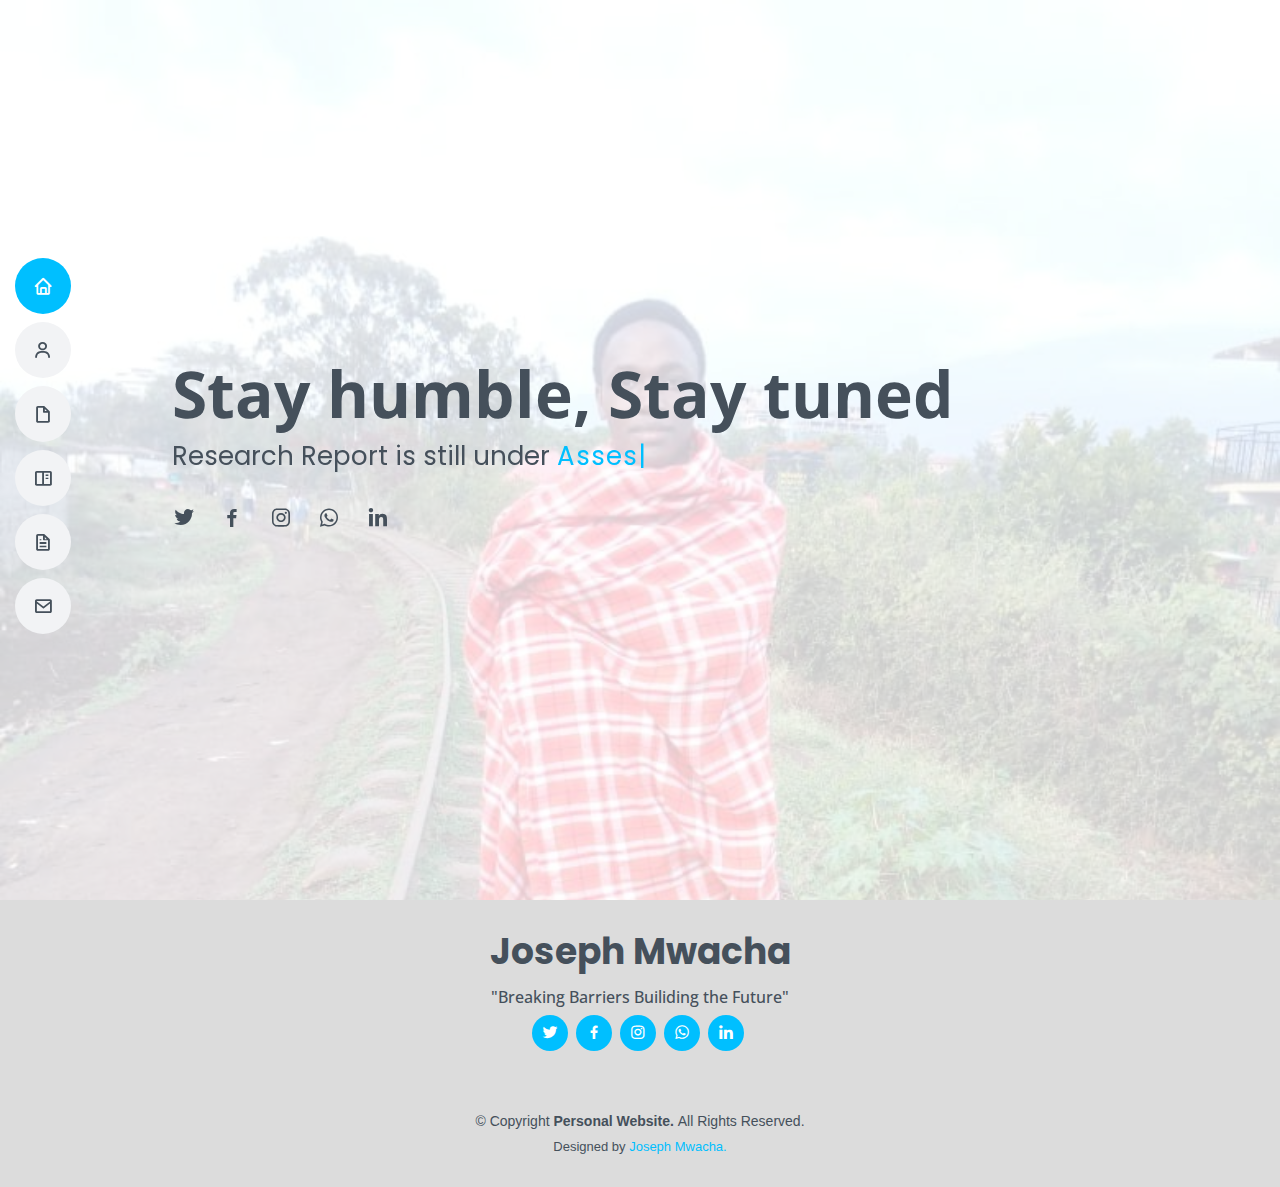
<file: research.html>
<!DOCTYPE html>
<html lang="en">

<head>
  <meta charset="utf-8">
  <meta content="width=device-width, initial-scale=1.0" name="viewport">

  <title>Homepage</title>
  <meta content="" name="description">
  <meta content="" name="keywords">

  <!-- Favicons -->
  <link href="assets/imgs/favicon.png" rel="icon">
  <link href="assets/imgs/apple-touch-icon.png" rel="apple-touch-icon">

  <!-- Google Fonts -->
  <link href="https://fonts.googleapis.com/css?family=Open+Sans:300,300i,400,400i,600,600i,700,700i|Raleway:300,300i,400,400i,500,500i,600,600i,700,700i|Poppins:300,300i,400,400i,500,500i,600,600i,700,700i" rel="stylesheet">

  <!-- Vendor CSS Files -->
  <link href="assets/vendor/aos/aos.css" rel="stylesheet">
  <link href="assets/vendor/bootstrap/css/bootstrap.min.css" rel="stylesheet">
  <link href="assets/vendor/bootstrap-icons/bootstrap-icons.css" rel="stylesheet">
  <link href="assets/vendor/boxicons/css/boxicons.min.css" rel="stylesheet">
  <link href="assets/vendor/glightbox/css/glightbox.min.css" rel="stylesheet">
  <link href="assets/vendor/swiper/swiper-bundle.min.css" rel="stylesheet">

  <!-- Template Main CSS File -->
  <link href="assets/css/style.css" rel="stylesheet">

</head>

<body>

  <!-- ======= Social navigation links ======= -->
  <i class="bi bi-list mobile-nav-toggle d-xl-none"></i>

  <!-- ======= Header ======= -->
  <header id="header" class="d-flex flex-column justify-content-center">

    <nav id="navbar" class="navbar nav-menu">
      <ul>
        <li><a href="#hero" class="nav-link scrollto active"><i class="bx bx-home"></i> <span>Home</span></a></li>
        <li><a href="#about" class="nav-link scrollto"><i class="bx bx-user"></i> <span>About</span></a></li>
        <li><a href="#resume" class="nav-link scrollto"><i class="bx bx-file-blank"></i> <span>Resume</span></a></li>
        <li><a href="#portfolio" class="nav-link scrollto"><i class="bx bx-book-content"></i> <span>Portfolio</span></a></li>
        <li><a href="#publications" class="nav-link scrollto"><i class="bx bx-file"></i> <span>Publications</span></a></li>
        <li><a href="#contact" class="nav-link scrollto"><i class="bx bx-envelope"></i> <span>Contact</span></a></li>
      </ul>
    </nav>
    <!-- Navigation menu -->

  </header>
  <!-- End Header -->

  <!-- ======= Hero Section ======= -->
  <section id="hero" class="d-flex flex-column justify-content-center">
    <div class="container" data-aos="zoom-in" data-aos-delay="100">
      <h1>Stay humble, Stay tuned</h1>
      <p>Research Report is still under <span class="typed" data-typed-items="Assesment, Approval"></span></p>
      <div class="social-links">
        <a href="https://twitter.com/jmwacha0076" class="twitter"><i class="bx bxl-twitter"></i></a>
        <a href="https://www.facebook.com/profile.php?id=100008581265698" class="facebook"><i class="bx bxl-facebook"></i></a>
        <a href="https://www.instagram.com/j.m.w.a.c.h.a_0076/" class="instagram"><i class="bx bxl-instagram"></i></a>
        <a href="https://wa.me/+255689345140" class="google-plus"><i class="bx bxl-whatsapp"></i></a>
        <a href="https://www.linkedin.com/in/joseph-mwacha-173684227/" class="linkedin"><i class="bx bxl-linkedin"></i></a>
      </div>
    </div>
  </section>
  <!-- End Hero -->

  <!-- ======= Footer ======= -->
  <footer id="footer">
    <div class="container">
      <h3>Joseph Mwacha</h3>
      <h6>"Breaking Barriers Builiding the Future"</h6>
      <div class="social-links">
        <a href="https://twitter.com/jmwacha0076" class="twitter"><i class="bx bxl-twitter"></i></a>
        <a href="https://www.facebook.com/profile.php?id=100008581265698" class="facebook"><i class="bx bxl-facebook"></i></a>
        <a href="https://www.instagram.com/j.m.w.a.c.h.a_0076/" class="instagram"><i class="bx bxl-instagram"></i></a>
        <a href="https://wa.me/+255689345140" class="google-plus"><i class="bx bxl-whatsapp"></i></a>
        <a href="https://www.linkedin.com/in/joseph-mwacha-173684227/" class="linkedin"><i class="bx bxl-linkedin"></i></a>
      </div>
      <div class="copyright">
        &copy; Copyright <strong><span> Personal Website. </span></strong>All Rights Reserved.
      </div>
      <div class="credits">
        Designed by <a href="tel:+255689345140">Joseph Mwacha.</a>
      </div>
    </div>
  </footer><!-- End Footer -->

  <div id="preloader"></div>
  <a href="#" class="back-to-top d-flex align-items-center justify-content-center"><i class="bi bi-arrow-up-short"></i></a>

  <!-- Vendor JS Files -->
  <script src="assets/vendor/purecounter/purecounter.js"></script>
  <script src="assets/vendor/aos/aos.js"></script>
  <script src="assets/vendor/bootstrap/js/bootstrap.bundle.min.js"></script>
  <script src="assets/vendor/glightbox/js/glightbox.min.js"></script>
  <script src="assets/vendor/isotope-layout/isotope.pkgd.min.js"></script>
  <script src="assets/vendor/swiper/swiper-bundle.min.js"></script>
  <script src="assets/vendor/typed.js/typed.min.js"></script>
  <script src="assets/vendor/waypoints/noframework.waypoints.js"></script>
  <script src="assets/vendor/php-email-form/validate.js"></script>

  <!-- Template Main JS File -->
  <script src="assets/js/main.js"></script>

</body>

</html>
</file>
<file: assets/css/style.css>
/*--------------------------------------------------------------
# General
--------------------------------------------------------------*/
body {
  font-family: "Helvetica", sans-serif;
  color: #272829;
}

a {
  color: #00BFFF;
  text-decoration: none;
}

a:hover {
  color: #fef7f0
  text-decoration: none;
}

h1, h2, h3, h4, h5, h6 {
  font-family: "Open Sans", sans-serif;
}

/*--------------------------------------------------------------
# Back to top button
--------------------------------------------------------------*/
.back-to-top {
  position: fixed;
  visibility: hidden;
  opacity: 0;
  right: 15px;
  bottom: 15px;
  z-index: 996;
  background: #00BFFF;
  width: 40px;
  height: 40px;
  border-radius: 50px;
  transition: all 0.4s;
}
.back-to-top i {
  font-size: 28px;
  color: #fff;
  line-height: 0;
}
.back-to-top:hover {
  background: #00BFFF;
  color: #fff;
}
.back-to-top.active {
  visibility: visible;
  opacity: 1;
}

/*--------------------------------------------------------------
# Preloader
--------------------------------------------------------------*/
#preloader {
  position: fixed;
  top: 0;
  left: 0;
  right: 0;
  bottom: 0;
  z-index: 9999;
  overflow: hidden;
  background: #fff;
}

#preloader:before {
  content: "";
  position: fixed;
  top: calc(50% - 30px);
  left: calc(50% - 30px);
  border: 6px solid #00BFFF;
  border-top-color: #fff;
  border-bottom-color: #fff;
  border-radius: 50%;
  width: 60px;
  height: 60px;
  -webkit-animation: animate-preloader 1s linear infinite;
  animation: animate-preloader 1s linear infinite;
}

@-webkit-keyframes animate-preloader {
  0% {
    transform: rotate(0deg);
  }
  100% {
    transform: rotate(360deg);
  }
}

@keyframes animate-preloader {
  0% {
    transform: rotate(0deg);
  }
  100% {
    transform: rotate(360deg);
  }
}
/*--------------------------------------------------------------
# Disable aos animation delay on mobile devices
--------------------------------------------------------------*/
@media screen and (max-width: 768px) {
  [data-aos-delay] {
    transition-delay: 0 !important;
  }
}
/*--------------------------------------------------------------
# Header
--------------------------------------------------------------*/
#header {
  position: fixed;
  top: 0;
  left: 0;
  bottom: 0;
  z-index: 9997;
  transition: all 0.5s;
  padding: 15px;
  overflow-y: auto;
}
@media (max-width: 992px) {
  #header {
    width: 300px;
    background: #fff;
    border-right: 1px solid #e6e9ec;
    left: -300px;
  }
}

@media (min-width: 992px) {
  #main {
    margin-left: 100px;
  }
}
/*--------------------------------------------------------------
# Navigation Menu
--------------------------------------------------------------*/
/**
* Desktop Navigation 
*/
.nav-menu {
  padding: 0;
  display: block;
}
.nav-menu * {
  margin: 0;
  padding: 0;
  list-style: none;
}
.nav-menu > ul > li {
  position: relative;
  white-space: nowrap;
}
.nav-menu a, .nav-menu a:focus {
  display: flex;
  align-items: center;
  color: #45505b;
  padding: 10px 18px;
  margin-bottom: 8px;
  transition: 0.3s;
  font-size: 15px;
  border-radius: 50px;
  background: #f2f3f5;
  height: 56px;
  width: 100%;
  overflow: hidden;
  transition: 0.3s;
}
.nav-menu a i, .nav-menu a:focus i {
  font-size: 20px;
}
.nav-menu a span, .nav-menu a:focus span {
  padding: 0 5px 0 7px;
  color: #45505b;
}
@media (min-width: 992px) {
  .nav-menu a, .nav-menu a:focus {
    width: 56px;
  }
  .nav-menu a span, .nav-menu a:focus span {
    display: none;
    color: #fff;
  }
}
.nav-menu a:hover, .nav-menu .active, .nav-menu .active:focus, .nav-menu li:hover > a {
  color: #fff;
  background: #00BFFF;
}
.nav-menu a:hover span, .nav-menu .active span, .nav-menu .active:focus span, .nav-menu li:hover > a span {
  color: #fff;
}
.nav-menu a:hover, .nav-menu li:hover > a {
  width: 100%;
  color: #fff;
}
.nav-menu a:hover span, .nav-menu li:hover > a span {
  display: block;
}

/**
* Mobile Navigation 
*/
.mobile-nav-toggle {
  position: fixed;
  right: 10px;
  top: 10px;
  z-index: 9998;
  border: 0;
  background: none;
  font-size: 28px;
  transition: all 0.4s;
  outline: none !important;
  line-height: 0;
  cursor: pointer;
  border-radius: 50px;
  padding: 5px;
}
.mobile-nav-toggle i {
  color: #45505b;
}

.mobile-nav-active {
  overflow: hidden;
}
.mobile-nav-active #header {
  left: 0;
}
.mobile-nav-active .mobile-nav-toggle {
  color: #fff;
  background-color: #00BFFF;
}

/*--------------------------------------------------------------
# Hero Section
--------------------------------------------------------------*/
#hero {
  width: 100%;
  height: 100vh;
  background: url("../img/hero-bg.jpg") top right no-repeat;
  background-size: cover;
  position: relative;
}
@media (min-width: 992px) {
  #hero {
    padding-left: 160px;
  }
}
#hero:before {
  content: "";
  background: rgba(255, 255, 255, 0.8);
  position: absolute;
  bottom: 0;
  top: 0;
  left: 0;
  right: 0;
}
#hero h1 {
  margin: 0;
  font-size: 64px;
  font-weight: 700;
  line-height: 56px;
  color: #45505b;
}
#hero p {
  color: #45505b;
  margin: 15px 0 0 0;
  font-size: 26px;
  font-family: "Poppins", sans-serif;
}
#hero p span {
  color: #00BFFF;
  letter-spacing: 1px;
}
#hero .social-links {
  margin-top: 30px;
}
#hero .social-links a {
  font-size: 24px;
  display: inline-block;
  color: #45505b;
  line-height: 1;
  margin-right: 20px;
  transition: 0.3s;
}
#hero .social-links a:hover {
  color: #00BFFF;
}
@media (max-width: 992px) {
  #hero {
    text-align: center;
  }
  #hero h1 {
    font-size: 32px;
    line-height: 36px;
  }
  #hero p {
    margin-top: 10px;
    font-size: 20px;
    line-height: 24px;
  }
}

/*--------------------------------------------------------------
# Sections General
--------------------------------------------------------------*/
section {
  padding: 60px 0;
  overflow: hidden;
}

.section-title {
  text-align: center;
  padding-bottom: 30px;
}
.section-title h2 {
  font-size: 32px;
  font-weight: bold;
  text-transform: uppercase;
  margin-bottom: 20px;
  padding-bottom: 20px;
  position: relative;
  color: #45505b;
}
.section-title h2::before {
  content: "";
  position: absolute;
  display: block;
  width: 120px;
  height: 1px;
  background: #ddd;
  bottom: 1px;
  left: calc(50% - 60px);
}
.section-title h2::after {
  content: "";
  position: absolute;
  display: block;
  width: 40px;
  height: 3px;
  background: #00BFFF;
  bottom: 0;
  left: calc(50% - 20px);
}
.section-title p {
  margin-bottom: 0;
}

/*--------------------------------------------------------------
# About
--------------------------------------------------------------*/
.about .content h3 {
  font-weight: 700;
  font-size: 26px;
  color: #728394;
}
.about .content ul {
  list-style: none;
  padding: 0;
}
.about .content ul li {
  margin-bottom: 20px;
  display: flex;
  align-items: center;
}
.about .content ul strong {
  margin-right: 10px;
}
.about .content ul i {
  font-size: 16px;
  margin-right: 5px;
  color: #00BFFF;
  line-height: 0;
}
.about .content p:last-child {
  margin-bottom: 0;
}

/*--------------------------------------------------------------
# Facts
--------------------------------------------------------------*/
.facts .count-box {
  padding: 30px 30px 25px 30px;
  margin-top: 30px;
  width: 100%;
  position: relative;
  text-align: center;
  background: #fff;
}
.facts .count-box i {
  position: absolute;
  top: -25px;
  left: 50%;
  transform: translateX(-50%);
  font-size: 24px;
  background: #00BFFF;
  color: #fff;
  border-radius: 50px;
  display: inline-flex;
  align-items: center;
  justify-content: center;
  width: 48px;
  height: 48px;
}
.facts .count-box span {
  font-size: 36px;
  display: block;
  font-weight: 600;
  color: #011426;
}
.facts .count-box p {
  padding: 0;
  margin: 0;
  font-family: "Raleway", sans-serif;
  font-size: 14px;
}

/*--------------------------------------------------------------
# Akills
--------------------------------------------------------------*/
.skills .progress {
  height: 60px;
  display: block;
  background: none;
  border-radius: 0;
}
.skills .progress .skill {
  padding: 10px 0;
  margin: 0;
  text-transform: uppercase;
  display: block;
  font-weight: 600;
  font-family: "Poppins", sans-serif;
  color: #45505b;
}
.skills .progress .skill .val {
  float: right;
  font-style: normal;
}
.skills .progress-bar-wrap {
  background: #f2f3f5;
}
.skills .progress-bar {
  width: 1px;
  height: 10px;
  transition: 0.9s;
  background-color: #00BFFF;
}

/*--------------------------------------------------------------
# Resume
--------------------------------------------------------------*/
.resume .resume-title {
  font-size: 26px;
  font-weight: 700;
  margin-top: 20px;
  margin-bottom: 20px;
  color: #45505b;
}
.resume .resume-item {
  padding: 0 0 20px 20px;
  margin-top: -2px;
  border-left: 2px solid #00BFFF;
  position: relative;
}
.resume .resume-item h4 {
  line-height: 18px;
  font-size: 18px;
  font-weight: 600;
  text-transform: uppercase;
  font-family: "Poppins", sans-serif;
  color: #00BFFF;
  margin-bottom: 10px;
}
.resume .resume-item h5 {
  font-size: 16px;
  background: #00BFFF;
  padding: 5px 15px;
  display: inline-block;
  font-weight: 600;
  margin-bottom: 10px;
}
.resume .resume-item ul {
  padding-left: 20px;
}
.resume .resume-item ul li {
  padding-bottom: 10px;
}
.resume .resume-item:last-child {
  padding-bottom: 0;
}
.resume .resume-item::before {
  content: "";
  position: absolute;
  width: 16px;
  height: 16px;
  border-radius: 50px;
  left: -9px;
  top: 0;
  background: #fff;
  border: 2px solid #00BFFF;
}

/*--------------------------------------------------------------
# Portfolio
--------------------------------------------------------------*/
.portfolio .portfolio-item {
  margin-bottom: 30px;
}
.portfolio #portfolio-flters {
  padding: 0;
  margin: 0 auto 25px auto;
  list-style: none;
  text-align: center;
  background: #fff;
  border-radius: 50px;
  padding: 2px 15px;
}
.portfolio #portfolio-flters li {
  cursor: pointer;
  display: inline-block;
  padding: 10px 15px;
  font-size: 14px;
  font-weight: 600;
  line-height: 1;
  text-transform: uppercase;
  color: #272829;
  margin-bottom: 5px;
  transition: all 0.3s ease-in-out;
}
.portfolio #portfolio-flters li:hover, .portfolio #portfolio-flters li.filter-active {
  color: #00BFFF;
}
.portfolio #portfolio-flters li:last-child {
  margin-right: 0;
}
.portfolio .portfolio-wrap {
  transition: 0.3s;
  position: relative;
  overflow: hidden;
  z-index: 1;
  background: rgba(69, 80, 91, 0.8);
}
.portfolio .portfolio-wrap::before {
  content: "";
  background: rgba(255, 255, 255, 0.7);
  position: absolute;
  left: 30px;
  right: 30px;
  top: 30px;
  bottom: 30px;
  transition: all ease-in-out 0.3s;
  z-index: 2;
  opacity: 0;
}
.portfolio .portfolio-wrap .portfolio-info {
  opacity: 0;
  position: absolute;
  top: 0;
  left: 0;
  right: 0;
  bottom: 0;
  text-align: center;
  z-index: 3;
  transition: all ease-in-out 0.3s;
  display: flex;
  flex-direction: column;
  justify-content: center;
  align-items: center;
}
.portfolio .portfolio-wrap .portfolio-info::before {
  display: block;
  content: "";
  width: 48px;
  height: 48px;
  position: absolute;
  top: 35px;
  left: 35px;
  border-top: 3px solid #d7dce1;
  border-left: 3px solid #d7dce1;
  transition: all 0.5s ease 0s;
  z-index: 9994;
}
.portfolio .portfolio-wrap .portfolio-info::after {
  display: block;
  content: "";
  width: 48px;
  height: 48px;
  position: absolute;
  bottom: 35px;
  right: 35px;
  border-bottom: 3px solid #d7dce1;
  border-right: 3px solid #d7dce1;
  transition: all 0.5s ease 0s;
  z-index: 9994;
}
.portfolio .portfolio-wrap .portfolio-info h4 {
  font-size: 20px;
  color: #45505b;
  font-weight: 600;
}
.portfolio .portfolio-wrap .portfolio-info p {
  color: #45505b;
  font-size: 14px;
  text-transform: uppercase;
  padding: 0;
  margin: 0;
}
.portfolio .portfolio-wrap .portfolio-links {
  text-align: center;
  z-index: 4;
}
.portfolio .portfolio-wrap .portfolio-links a {
  color: #45505b;
  margin: 0 2px;
  font-size: 28px;
  display: inline-block;
  transition: 0.3s;
}
.portfolio .portfolio-wrap .portfolio-links a:hover {
  color: #148af9;
}
.portfolio .portfolio-wrap:hover::before {
  top: 0;
  left: 0;
  right: 0;
  bottom: 0;
  opacity: 1;
}
.portfolio .portfolio-wrap:hover .portfolio-info {
  opacity: 1;
}
.portfolio .portfolio-wrap:hover .portfolio-info::before {
  top: 15px;
  left: 15px;
}
.portfolio .portfolio-wrap:hover .portfolio-info::after {
  bottom: 15px;
  right: 15px;
}

/*--------------------------------------------------------------
# Portfolio Details
--------------------------------------------------------------*/
.portfolio-details {
  padding-top: 40px;
}
.portfolio-details .portfolio-details-slider img {
  width: 100%;
}
.portfolio-details .portfolio-details-slider .swiper-pagination {
  margin-top: 20px;
  position: relative;
}
.portfolio-details .portfolio-details-slider .swiper-pagination .swiper-pagination-bullet {
  width: 12px;
  height: 12px;
  background-color: #fff;
  opacity: 1;
  border: 1px solid #00BFFF;
}
.portfolio-details .portfolio-details-slider .swiper-pagination .swiper-pagination-bullet-active {
  background-color: #00BFFF;
}
.portfolio-details .portfolio-info {
  padding: 30px;
  box-shadow: 0px 0 30px rgba(69, 80, 91, 0.08);
}
.portfolio-details .portfolio-info h3 {
  font-size: 22px;
  font-weight: 700;
  margin-bottom: 20px;
  padding-bottom: 20px;
  border-bottom: 1px solid #eee;
}
.portfolio-details .portfolio-info ul {
  list-style: none;
  padding: 0;
  font-size: 15px;
}
.portfolio-details .portfolio-info ul li + li {
  margin-top: 10px;
}
.portfolio-details .portfolio-description {
  padding-top: 30px;
}
.portfolio-details .portfolio-description h2 {
  font-size: 26px;
  font-weight: 700;
  margin-bottom: 20px;
}
.portfolio-details .portfolio-description p {
  padding: 0;
}

/*--------------------------------------------------------------
# Services
--------------------------------------------------------------*/
.services .icon-box {
  text-align: center;
  padding: 70px 20px 80px 20px;
  transition: all ease-in-out 0.3s;
  background: #fff;
  box-shadow: 0px 5px 90px 0px rgba(110, 123, 131, 0.05);
}
.services .icon-box .icon {
  margin: 0 auto;
  width: 100px;
  height: 100px;
  display: flex;
  align-items: center;
  justify-content: center;
  transition: ease-in-out 0.3s;
  position: relative;
}
.services .icon-box .icon i {
  font-size: 36px;
  transition: 0.5s;
  position: relative;
}
.services .icon-box .icon svg {
  position: absolute;
  top: 0;
  left: 0;
}
.services .icon-box .icon svg path {
  transition: 0.5s;
  fill: #f5f5f5;
}
.services .icon-box h4 {
  font-weight: 600;
  margin: 10px 0 15px 0;
  font-size: 22px;
}
.services .icon-box h4 a {
  color: #45505b;
  transition: ease-in-out 0.3s;
}
.services .icon-box p {
  line-height: 24px;
  font-size: 14px;
  margin-bottom: 0;
}
.services .icon-box:hover {
  border-color: #fff;
  box-shadow: 0px 0 35px 0 rgba(0, 0, 0, 0.08);
}
.services .iconbox-blue i {
  color: #00BFFF;
}
.services .iconbox-blue:hover .icon i {
  color: #fff;
}
.services .iconbox-blue:hover .icon path {
  fill: #00BFFF;
}
.services .iconbox-orange i {
  color: #00BFFF;
}
.services .iconbox-orange:hover .icon i {
  color: #fff;
}
.services .iconbox-orange:hover .icon path {
  fill: #00BFFF;
}
.services .iconbox-pink i {
  color: #00BFFF;
}
.services .iconbox-pink:hover .icon i {
  color: #fff;
}
.services .iconbox-pink:hover .icon path {
  fill: #00BFFF;
}
.services .iconbox-yellow i {
  color: #00BFFF;
}
.services .iconbox-yellow:hover .icon i {
  color: #fff;
}
.services .iconbox-yellow:hover .icon path {
  fill: #ffbb2c;
}
.services .iconbox-red i {
  color: #00BFFF;
}
.services .iconbox-red:hover .icon i {
  color: #fff;
}
.services .iconbox-red:hover .icon path {
  fill: #00BFFF;
}
.services .iconbox-teal i {
  color: #11dbcf;
}
.services .iconbox-teal:hover .icon i {
  color: #fff;
}
.services .iconbox-teal:hover .icon path {
  fill: #11dbcf;
}

/*--------------------------------------------------------------
# Testimonials
--------------------------------------------------------------*/
.testimonials .section-header {
  margin-bottom: 40px;
}
.testimonials .testimonials-carousel, .testimonials .testimonials-slider {
  overflow: hidden;
}
.testimonials .testimonial-item {
  text-align: center;
}
.testimonials .testimonial-item .testimonial-img {
  width: 120px;
  border-radius: 50%;
  border: 4px solid #fff;
  margin: 0 auto;
}
.testimonials .testimonial-item h3 {
  font-size: 20px;
  font-weight: bold;
  margin: 10px 0 5px 0;
  color: #111;
}
.testimonials .testimonial-item h4 {
  font-size: 14px;
  color: #999;
  margin: 0 0 15px 0;
}
.testimonials .testimonial-item .quote-icon-left, .testimonials .testimonial-item .quote-icon-right {
  color: #90c8fc;
  font-size: 26px;
}
.testimonials .testimonial-item .quote-icon-left {
  display: inline-block;
  left: -5px;
  position: relative;
}
.testimonials .testimonial-item .quote-icon-right {
  display: inline-block;
  right: -5px;
  position: relative;
  top: 10px;
}
.testimonials .testimonial-item p {
  font-style: italic;
  margin: 0 auto 15px auto;
}
.testimonials .swiper-pagination {
  margin-top: 20px;
  position: relative;
}
.testimonials .swiper-pagination .swiper-pagination-bullet {
  width: 12px;
  height: 12px;
  background-color: #fff;
  opacity: 1;
  border: 1px solid #00BFFF;
}
.testimonials .swiper-pagination .swiper-pagination-bullet-active {
  background-color: #00BFFF;
}
@media (min-width: 992px) {
  .testimonials .testimonial-item p {
    width: 80%;
  }
}

/*--------------------------------------------------------------
# Contact
--------------------------------------------------------------*/
.contact .info {
  width: 100%;
  background: #fff;
}
.contact .info i {
  font-size: 20px;
  color: #00BFFF;
  float: left;
  width: 44px;
  height: 44px;
  background: #eef7ff;
  display: flex;
  justify-content: center;
  align-items: center;
  border-radius: 50px;
  transition: all 0.3s ease-in-out;
}
.contact .info h4 {
  padding: 0 0 0 60px;
  font-size: 22px;
  font-weight: 600;
  margin-bottom: 5px;
  color: #45505b;
}
.contact .info p {
  padding: 0 0 0 60px;
  margin-bottom: 0;
  font-size: 14px;
  color: #728394;
}
.contact .info .email, .contact .info .phone {
  margin-top: 40px;
}
.contact .info .email:hover i, .contact .info .address:hover i, .contact .info .phone:hover i {
  background: #00BFFF;
  color: #fff;
}
.contact .php-email-form {
  width: 100%;
  background: #fff;
}
.contact .php-email-form .form-group {
  padding-bottom: 8px;
}
.contact .php-email-form .error-message {
  display: none;
  color: #fff;
  background: #00BFFF;
  text-align: left;
  padding: 15px;
  font-weight: 600;
}
.contact .php-email-form .error-message br + br {
  margin-top: 25px;
}
.contact .php-email-form .sent-message {
  display: none;
  color: #fff;
  background: #18d26e;
  text-align: center;
  padding: 15px;
  font-weight: 600;
}
.contact .php-email-form .loading {
  display: none;
  background: #fff;
  text-align: center;
  padding: 15px;
}
.contact .php-email-form .loading:before {
  content: "";
  display: inline-block;
  border-radius: 50%;
  width: 24px;
  height: 24px;
  margin: 0 10px -6px 0;
  border: 3px solid #18d26e;
  border-top-color: #eee;
  -webkit-animation: animate-loading 1s linear infinite;
  animation: animate-loading 1s linear infinite;
}
.contact .php-email-form input, .contact .php-email-form textarea {
  border-radius: 4px;
  box-shadow: none;
  font-size: 14px;
}
.contact .php-email-form input {
  height: 44px;
}
.contact .php-email-form textarea {
  padding: 10px 12px;
}
.contact .php-email-form button[type=submit] {
  background: #00BFFF;
  border: 0;
  padding: 10px 35px;
  color: #fff;
  transition: 0.4s;
  border-radius: 50px;
}
.contact .php-email-form button[type=submit]:hover {
  background: #00BFFF;
}
@-webkit-keyframes animate-loading {
  0% {
    transform: rotate(0deg);
  }
  100% {
    transform: rotate(360deg);
  }
}
@keyframes animate-loading {
  0% {
    transform: rotate(0deg);
  }
  100% {
    transform: rotate(360deg);
  }
}

/*--------------------------------------------------------------
# Footer
--------------------------------------------------------------*/
#footer {
  background: #DCDCDC;
  color: #45505b;
  font-size: 14px;
  text-align: center;
  padding: 30px 0;
}
#footer h3 {
  font-size: 36px;
  font-weight: 700;
  position: relative;
  font-family: "Poppins", sans-serif;
  padding: 0;
  margin: 0 0 15px 0;
}
#footer p {
  font-size: 15;
  font-style: italic;
  padding: 0;
  margin: 0 0 40px 0;
}
#footer .social-links {
  margin: 0 0 60px 0;
}
#footer .social-links a {
  font-size: 18px;
  display: inline-block;
  background: #00BFFF;
  color: #fff;
  line-height: 1;
  padding: 8px 0;
  margin-right: 4px;
  border-radius: 50%;
  text-align: center;
  width: 36px;
  height: 36px;
  transition: 0.3s;
}
#footer .social-links a:hover {
  background: #00BFFF;
  color: #fff;
  text-decoration: none;
}
#footer .copyright {
  margin: 0 0 5px 0;
}
#footer .credits {
  font-size: 13px;
}
</file>
